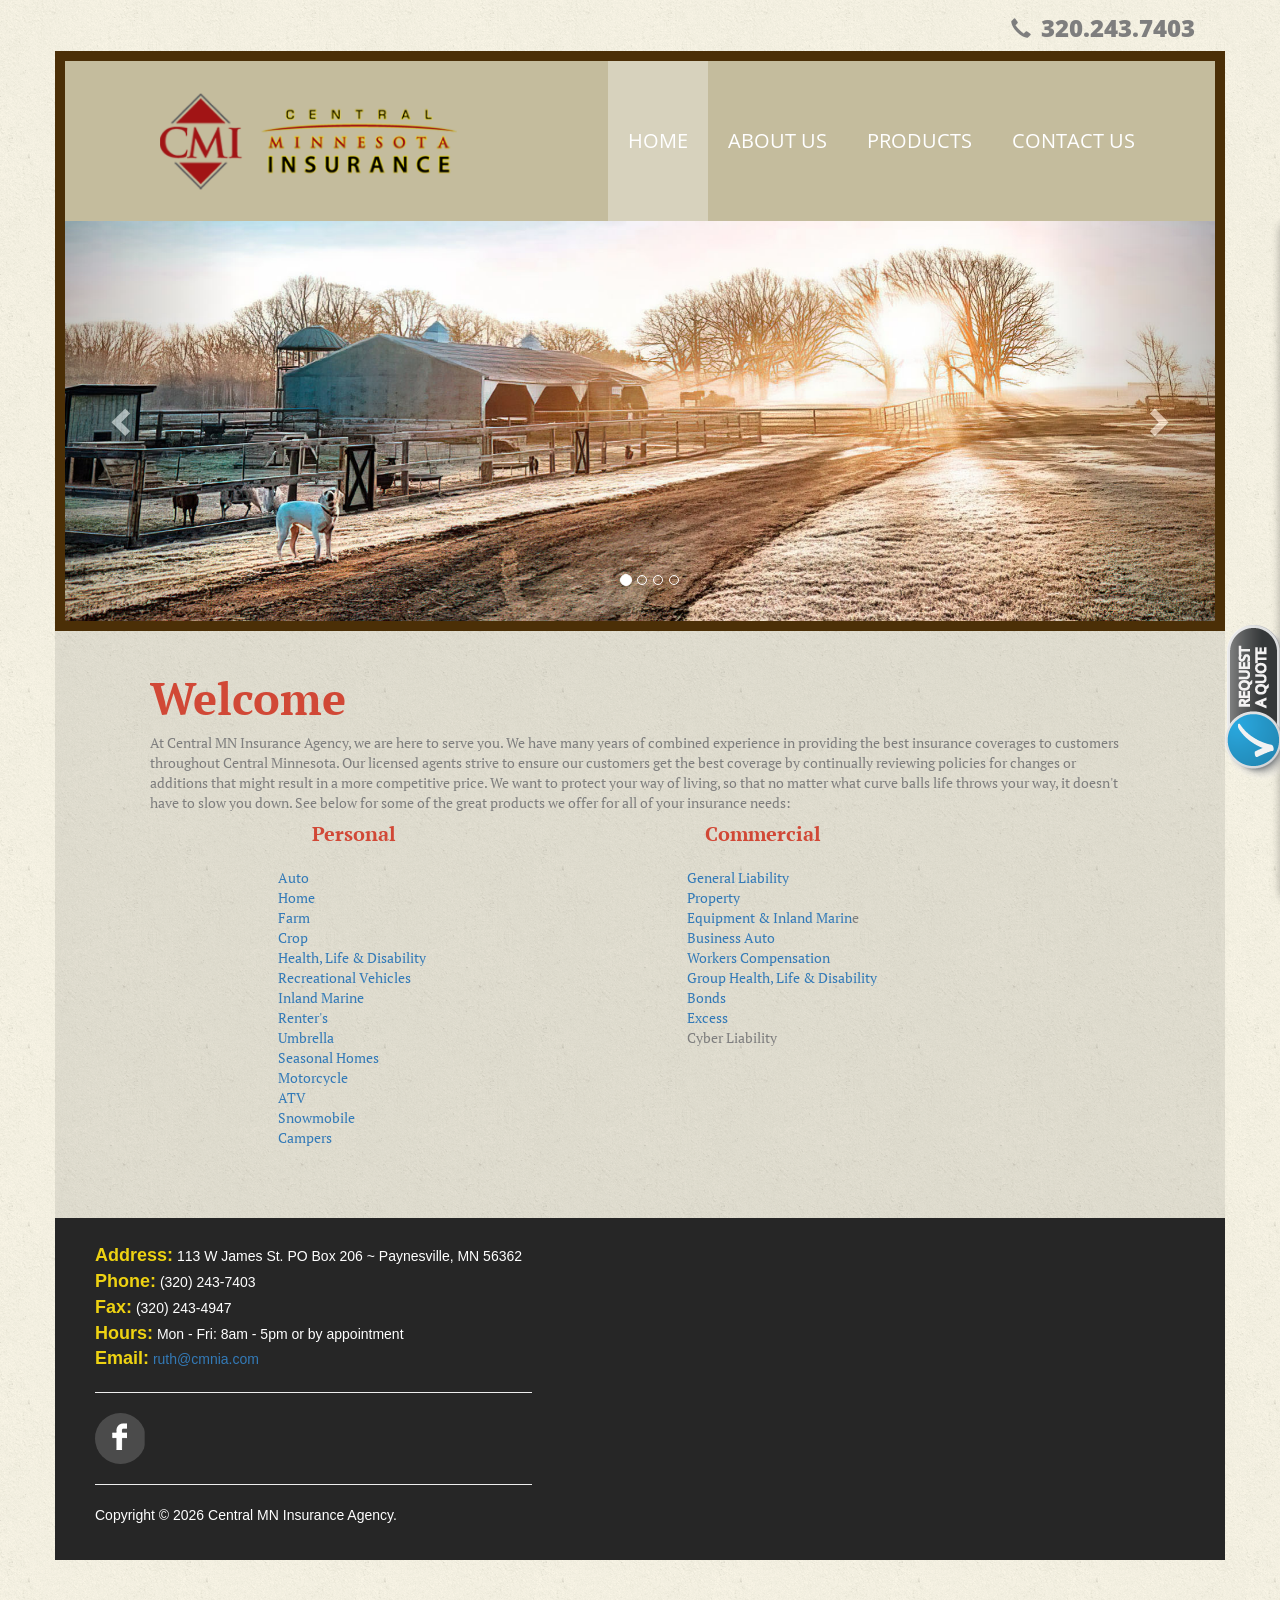
<file: public/index.html>
<!DOCTYPE html>
<html lang="en">
  <head>
      <!-- Global site tag (gtag.js) - Google Analytics -->




    <meta charset="utf-8">
    <meta http-equiv="X-UA-Compatible" content="IE=edge">
    <meta name="viewport" content="width=device-width, initial-scale=1">
    <!-- The above 3 meta tags *must* come first in the head; any other head content must come *after* these tags -->
    <title>Central Minnesota Insurance Agency | Serving Central MN for more than 20 years | Paynesville, MN</title>
    <meta name="description" content="Central Minnesota Insurance Agency strives to ensure our customers get the best coverage by continually reviewing policies for changes or additions that might result in a more competitive price.">
	<meta name="keywords" content="Central MN Insurance Agency, Paynesville Insurance Agency, MN Auto Insurance, MN Home Insurance, Farm Crop Insurance, Health Insurance, MN Life insurance, recreational vehicle insurance, MN personal insurance, MN Commercial insurance, worker’s compensation insurance, group health insurance, property insurance, ">

    <!-- Bootstrap -->
    <link href="css/bootstrap.css" rel="stylesheet">

    <!-- HTML5 shim and Respond.js for IE8 support of HTML5 elements and media queries -->
    <!-- WARNING: Respond.js doesn't work if you view the page via file:// -->
    <!--[if lt IE 9]>
      
      
    <![endif]-->
        <!--Email JS -->
	
<!--End of Email JS -->



 <link href="sliding-contact-form/style.css" rel="stylesheet">
<link href="css/migration.css" rel="stylesheet">
<link rel="canonical" href="https://cmnia.com/">
<meta property="og:title" content="Central Minnesota Insurance Agency | Serving Central MN for more than 20 years | Paynesville, MN">
<meta property="og:description" content="Central Minnesota Insurance Agency strives to ensure our customers get the best coverage by continually reviewing policies for changes or additions that might result in a more competitive price.">
<meta property="og:type" content="website">
<meta property="og:url" content="https://cmnia.com/">
<meta property="og:image" content="https://cmnia.com/img/hero001.jpg">
<meta name="twitter:card" content="summary_large_image">
</head>
  <body>

 	<div class="container contact-section">
    	<div class="col-md-9"></div>
        <div class="col-lg-12 col-md-12 col-sm-12 col-xs-12 contact" style="text-align:right;">
        	<span class="glyphicon glyphicon-earphone phone" aria-hidden="true"></span><span class="phone-no">320.243.7403</span>
        </div>
    </div>

    <div class="container maintop">
    	<div class="col-lg-5 col-md-5 col-sm-12 col-xs-12 clearfix logo">
        	<a class="navbar-brand" href="index.html"><img src="img/cmi-central-minnesota-insurance.png" class="img-responsive" alt="CMI Logo"/></a>
        <!--<div class="col-lg-12 col-md-12 col-sm-12 hidden-sm col-xs-12 hidden-xs contact2">
            <span class="glyphicon glyphicon-earphone phone" aria-hidden="true"></span><span class="phone-no">320.243.7403</span>
        </div>-->
        <!--End contact2-->
        </div><!--End logo-->

        <div class="col-md-7">
        	<nav class="navbar navbar-default">
          <div class="container-fluid">
            <!-- Brand and toggle get grouped for better mobile display -->
            <div class="navbar-header">
              <button type="button" class="navbar-toggle collapsed" data-toggle="collapse" data-target="#bs-example-navbar-collapse-1" aria-expanded="false"><div style="float:left; width:100%;"><span style="text-align:center;">MENU</span></div>
                <span class="sr-only">Toggle navigation</span>
                <span class="icon-bar"></span>
                <span class="icon-bar"></span>
                <span class="icon-bar"></span>
              </button>

            </div>

            <!-- Collect the nav links, forms, and other content for toggling -->
            <div class="collapse navbar-collapse" id="bs-example-navbar-collapse-1">
              <ul class="nav navbar-nav">
                <li class="active"><a href="index.html">Home <span class="sr-only"></span></a></li>
                <li><a href="about_us.html">About Us</a></li>
                <li><a href="services.html">Products</a></li>
                <li><a href="contact_us.html">Contact Us</a></li>
              </ul>

            </div><!-- /.navbar-collapse -->
          </div><!-- /.container-fluid -->
		</nav>
        </div>

    </div>

    <div class="container hero nogap">
    	<div class="row">
                   <!--Carousel-->
                    <div class="container" style="margin:0; padding:0;">
                    <div id="carousel-example-generic" class="carousel slide" data-ride="carousel">
                  <!-- Indicators -->
                  <ol class="carousel-indicators">
                    <li data-target="#carousel-example-generic" data-slide-to="0" class="active"></li>
                    <li data-target="#carousel-example-generic" data-slide-to="1"></li>
                    <li data-target="#carousel-example-generic" data-slide-to="2"></li>
                    <li data-target="#carousel-example-generic" data-slide-to="3"></li>
                  </ol>

                  <!-- Wrapper for slides -->
                  <div class="carousel-inner">
                    <div class="item active">
                      <img src="img/hero001.jpg" width="1150" height="630" alt="Farm Scene"/>
                    </div>
                    <div class="item">
                      <img src="img/hero002.jpg" alt="kid riding a horse"/>
                    </div>
                    <div class="item">
                      <img src="img/hero003.jpg" alt="tractor in the field"/>
                    </div>
                    <div class="item">
                      <img src="img/hero004.jpg" alt="kid standing by hay bales"/>
                    </div>
                  </div>

                  <!-- Controls -->
                  <a class="left carousel-control" href="#carousel-example-generic" role="button" data-slide="prev" aria-label="Previous photo">
                    <span class="glyphicon glyphicon-chevron-left"></span>
                  </a>
                  <a class="right carousel-control" href="#carousel-example-generic" role="button" data-slide="next" aria-label="Next photo">
                    <span class="glyphicon glyphicon-chevron-right"></span>
                  </a>
                </div>
                <!-- Carousel -->
            </div>
        </div>
    </div>

     <div class="container content-main">
    	<div class="row">
       	  <div  class="col-lg-12 col-md-12 col-sm-12 col-xs-12">
                <h1>Welcome</h1>
                <p>At Central MN Insurance Agency, we are here to serve you. We have many years of combined experience in providing the best insurance coverages to customers throughout Central Minnesota. Our licensed agents strive to ensure our customers get the best coverage by continually reviewing policies for changes or additions that might result in a more competitive price. We want to protect your way of living, so that no matter what curve balls life throws your way, it doesn't have to slow you down. See below for some of the great products we offer for all of your insurance needs:</p>
                <div align="center" class="col-lg-5 col-md-5 col-sm-12 col-xs-12">
                <h2><strong>Personal</strong></h2>
                <br>
                <p style="text-align:left; margin-left:30%;"><a href="services.html#Auto">Auto</a><br>
				  <a href="services.html#Home">Home</a><br>
				  <a href="services.html#Farm">Farm</a><br>
				  <a href="services.html#Crop">Crop</a><br>
				  <a href="services.html#Health">Health, Life &amp; Disability</a><br>
				  <a href="services.html">Recreational Vehicles</a><br>
				  <a href="services.html">Inland Marine</a><br>
				  <a href="services.html">Renter's</a><br>
				  <a href="services.html">Umbrella</a><br>
				  <a href="services.html">Seasonal Homes</a><br>
				  <a href="services.html">Motorcycle</a><br>
				  <a href="services.html">ATV</a><br>
				  <a href="services.html">Snowmobile</a><br>
				  <a href="services.html">Campers</a></p>
</div>
                <div align="center" class="col-lg-5 col-md-5 col-sm-12 col-xs-12">
                <h2><strong>Commercial</strong></h2>
                <br>
				<p style="text-align:left; margin-left:30%;"><a href="services.html#Commercial">General Liability</a><br>
				  <a href="services.html">Property</a><br>
				  <a href="services.html">Equipment &amp; Inland Marin</a>e<br>
				  <a href="services.html">Business Auto</a><br>
				  <a href="services.html">Workers Compensation</a><br>
				  <a href="services.html">Group Health, Life &amp; Disability</a><br>
				  <a href="services.html">Bonds</a><br>
				  <a href="services.html">Excess</a><br>
          Cyber Liability</p>
                </div>
          </div>
          </div>
          </div>

    <div class="container content-bottom">
    	<div class="row">
	    	<div class="col-lg-5 col-md-5 col-sm-12 col-xs-12 contact-info">
            	<strong>Address:</strong> 113 W James St. PO Box 206 ~ Paynesville, MN 56362<br/>
                <strong>Phone:</strong> (320) 243-7403<br/>
                <strong>Fax:</strong> (320) 243-4947<br/>
            	<strong>Hours:</strong> Mon - Fri: 8am - 5pm or by appointment<br/>
            	<strong>Email:</strong> <a href="mailto:ruth@cmnia.com">ruth@cmnia.com</a>
              <hr>
                	<div id="social-icon-wrapper" class="clearfix">
                      <a href="https://www.facebook.com/pages/Central-Minnesota-Insurance-Agency/568023489895138?fref=ts" target="_blank" class="social-icon" id="facebook" aria-label="CMNIA on Facebook"></a>
          </div>
                <hr class="clearfix">
                <p>Copyright &copy; <span data-year>2026</span> Central MN Insurance Agency.</p>
             </div>
             <div class="col-lg-7 col-md-7 col-sm-12 col-xs-12" style="text-align:center;">
            	<iframe title="Central Minnesota Insurance Agency location" loading="lazy" src="https://www.google.com/maps/embed?pb=!1m18!1m12!1m3!1d2802.3646269084447!2d-94.713887!3d45.381814999999996!2m3!1f0!2f0!3f0!3m2!1i1024!2i768!4f13.1!3m3!1m2!1s0x52b50e7abd5ea13d%3A0x24d700210127c91!2sCentral+Minnesota+Insurance+Agency+LLC!5e0!3m2!1sen!2sus!4v1441391101459" width="96%" height="280" frameborder="0" style="border:0" allowfullscreen></iframe>
             </div>
        </div>
    </div>

    <!-- jQuery (necessary for Bootstrap's JavaScript plugins) -->
    
    <!-- Include all compiled plugins (below), or include individual files as needed -->
    
    





  <div class="wrap-embed-contact-form">
	<form class="embed-contact-form" name="quote" method="POST" action="/thank-you.html" data-netlify="true" data-contact-form netlify-honeypot="website">
<input type="hidden" name="form-name" value="quote">
<input type="hidden" name="subject" value="CMNIA website — Quote request">
<p hidden><label>Leave this empty: <input name="website" tabindex="-1" autocomplete="off"></label></p>
		<div class="form-heading">Request a Quote</div>
		<div class="form-sub-heading">Please, fill in the form to get your quote!</div>
		<hr>
		<div class="form-message hide" role="status" aria-live="polite">
			Your message has been sent successfully!
		</div>
		<div class="form-content" id="quote-fields">
			<div class="group">
				<label class="empty" aria-hidden="true"></label>
				<div><input id="quote-name" name="name" aria-label="Your name" required maxlength="120" autocomplete="name" placeholder="Your Name" class="form-control"></div>
			</div>
			<div class="group">
				<label class="empty" aria-hidden="true"></label>
				<div><input type="tel" name="phone" aria-label="Your phone number" required maxlength="40" autocomplete="tel" placeholder="Your Phone Number" class="form-control"></div>
			</div>
            <div class="group">
				<label class="empty" aria-hidden="true"></label>
				<div><input type="email" name="email" aria-label="Your email" maxlength="254" autocomplete="email" placeholder="Your Email" class="form-control"></div>
			</div>
            <div class="group">
				<label for="quote-agent">Our Agents</label>
				<div>
					<select id="quote-agent" name="agent" class="form-control">
                        <option value="No Preference">No Preference</option>
                        <option value="Ruth Rothstein">Ruth Rothstein</option>
                        <option value="Brittany Frank">Brittany Frank</option>
                        <option value="Maggi Haines">Maggi Haines</option>
                        <option value="Missy Stanley">Missy Stanley</option>
                        <option value="Ashley Mareck">Ashley Mareck</option>
                        <option value="Virginia Miller">Virginia Miller</option>
                        <option value="Jenn Ellering">Jenn Ellering</option>
					</select>
				</div>
			</div>
			<div class="group">
				<label for="quote-insurance">Insurance type</label>
				<div>
					<select id="quote-insurance" name="insurance-type" class="form-control">
						<option value="Auto Insurance">Auto Insurance</option>
						<option value="Home Insurance">Home Insurance</option>
						<option value="Farm / Crop Insurance">Farm / Crop Insurance</option>
                        <option value="Health, Life or Disability Insurance">Health, Life or Disability Insurance</option>
						<option value="Recreational Vehicle Insurance">Recreational Vehicle Insurance</option>
						<option value="Equipment &amp; Inland Marine Insurance">Equipment &amp; Inland Marine Insurance</option>
						<option value="Renter's Insurance">Renter's Insurance</option>
                        <option value="Umbrella Insurance">Umbrella Insurance</option>
						<option value="Property Insurance">Property Insurance</option>
						<option value="General Liability Insurance">General Liability Insurance</option>
					  <option value="Workers Compensation">Workers Compensation</option>
						<option value="Bonds &amp; Excess">Bonds &amp; Excess</option>
					</select>
				</div>
			</div>
			<div class="group">
				<label class="empty" aria-hidden="true"></label>
				<div><textarea id="quote-message" name="message" aria-label="Your message" maxlength="5000" placeholder="Your Message" class="form-control" rows="5"></textarea></div>
			</div>
			<div class="group">
				<label class="empty"></label>
				<div><button class="btn-submit" type="submit">Send Message</button></div>
			</div>
		</div>
		<a class="btn-show-contact" href="#quote-fields" role="button" aria-label="Request a quote" aria-expanded="false" aria-controls="quote-fields"><img src="sliding-contact-form/img/btn_contact.png" alt="Request a quote"></a>
	</form>
</div>
<script src="js/jquery.min.js"></script>
<script src="js/bootstrap.js"></script>
<script src="js/site.js"></script>
</body>
</html>
</file>
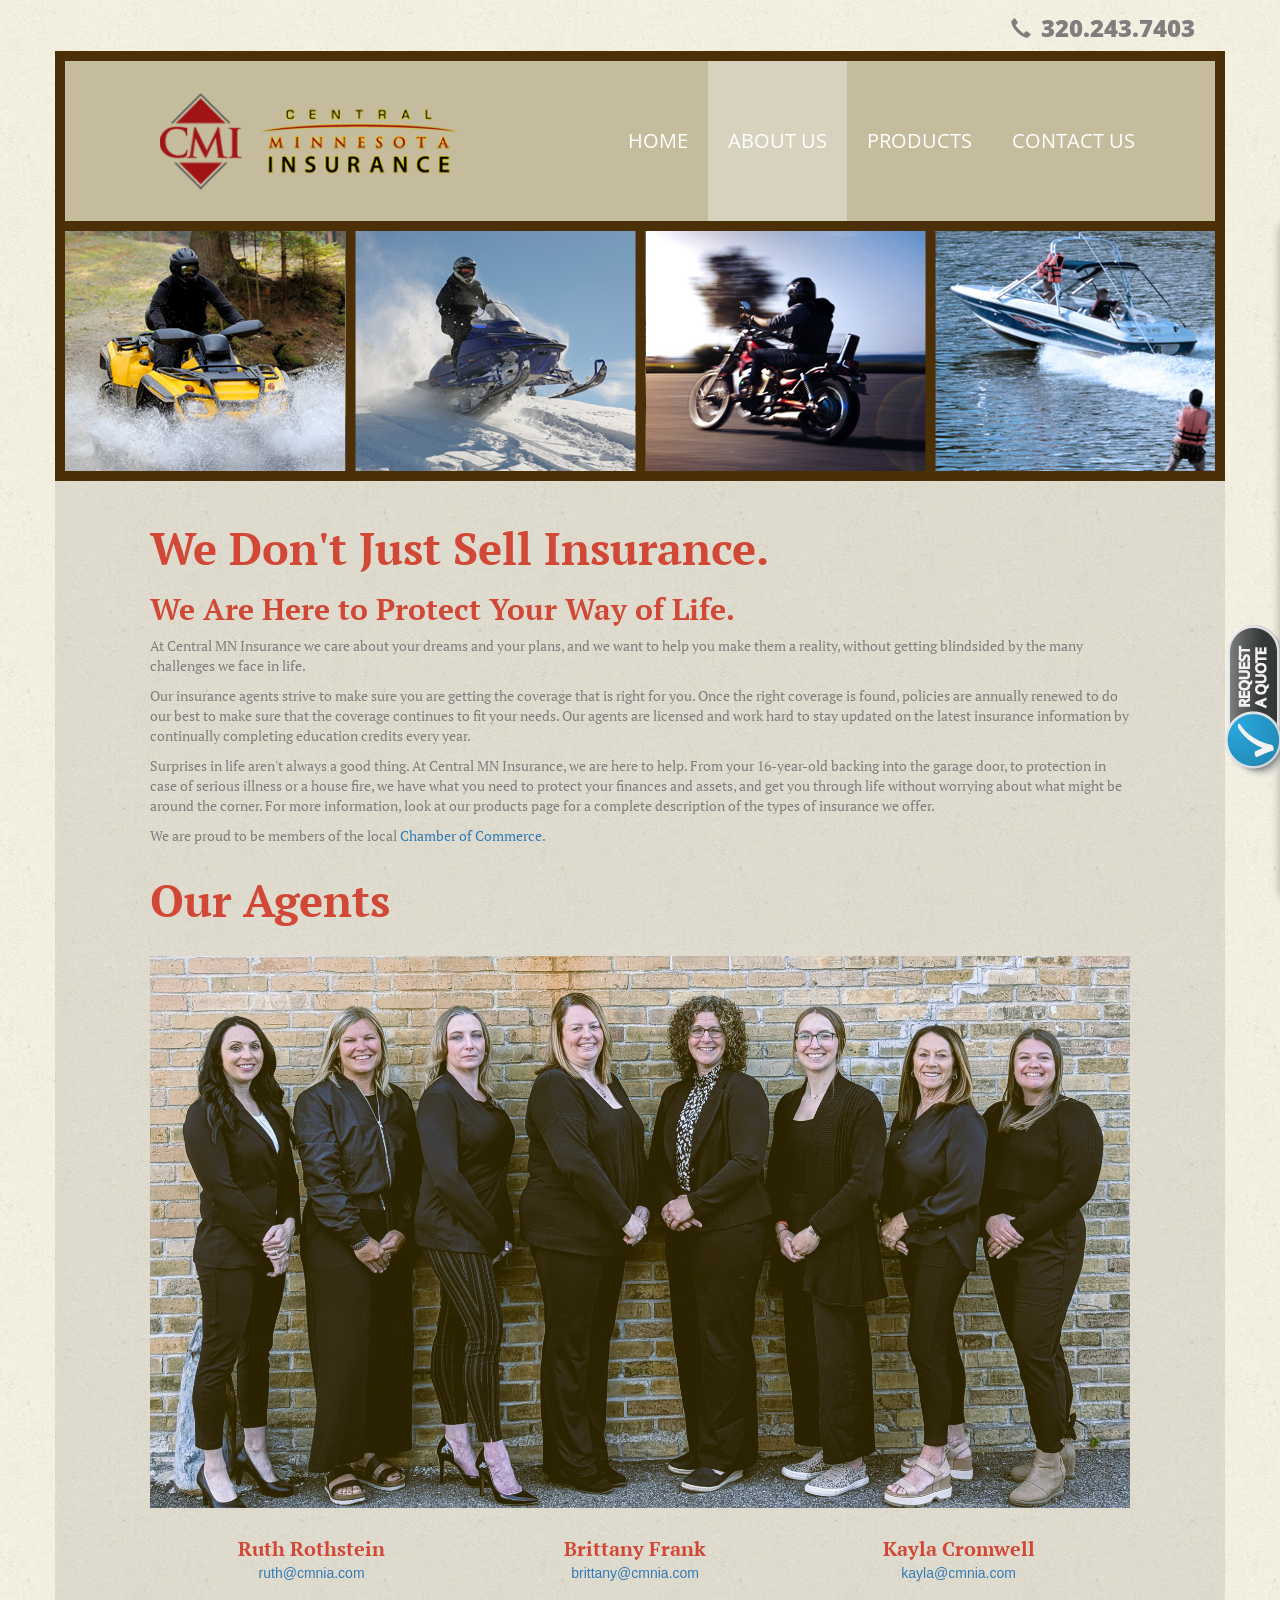
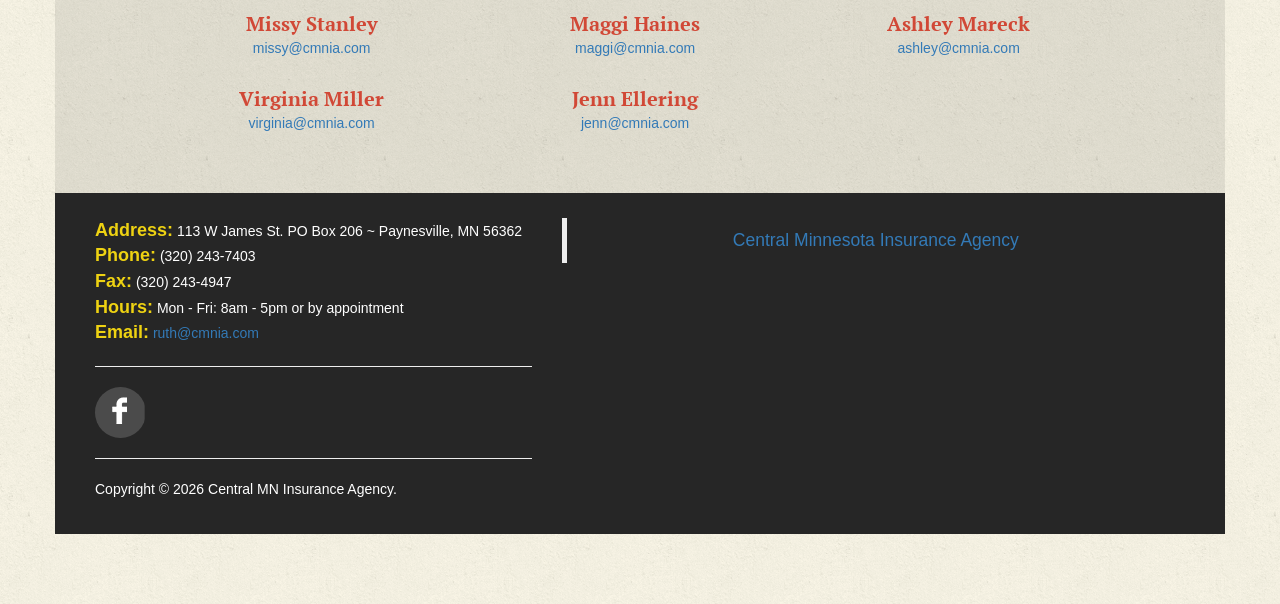
<file: public/about_us.html>
<!DOCTYPE html>
<html lang="en">
  <head>
      <!-- Global site tag (gtag.js) - Google Analytics -->




    <meta charset="utf-8">
    <meta http-equiv="X-UA-Compatible" content="IE=edge">
    <meta name="viewport" content="width=device-width, initial-scale=1">
    <!-- The above 3 meta tags *must* come first in the head; any other head content must come *after* these tags -->
    <title>About Central MN Insurance | Meet Our Agents | 320-243-7403 | Paynesville, MN</title>
    <meta name="description" content="Central Minnesota Insurance Agency strives to ensure our customers get the best coverage by continually reviewing policies for changes or additions that might result in a more competitive price.">
	<meta name="keywords" content="Central MN Insurance Agency, Paynesville Insurance Agency, MN Auto Insurance, MN Home Insurance, Farm Crop Insurance, Health Insurance, MN Life insurance, recreational vehicle insurance, MN personal insurance, MN Commercial insurance, worker’s compensation insurance, group health insurance, property insurance, ">

    <!-- Bootstrap -->
    <link href="css/bootstrap.css" rel="stylesheet">

    <!-- HTML5 shim and Respond.js for IE8 support of HTML5 elements and media queries -->
    <!-- WARNING: Respond.js doesn't work if you view the page via file:// -->
    <!--[if lt IE 9]>
      
      
    <![endif]-->
        <!--Email JS -->
	
<!--End of Email JS -->


  <link href="sliding-contact-form/style.css" rel="stylesheet">
<link href="css/migration.css" rel="stylesheet">
<link rel="canonical" href="https://cmnia.com/about_us.html">
<meta property="og:title" content="About Central MN Insurance | Meet Our Agents | 320-243-7403 | Paynesville, MN">
<meta property="og:description" content="Central Minnesota Insurance Agency strives to ensure our customers get the best coverage by continually reviewing policies for changes or additions that might result in a more competitive price.">
<meta property="og:type" content="website">
<meta property="og:url" content="https://cmnia.com/about_us.html">
<meta property="og:image" content="https://cmnia.com/img/hero001.jpg">
<meta name="twitter:card" content="summary_large_image">
</head>
  <body>
  <!--Facebook Feed Script-->
  <div id="fb-root"></div>
  <script async defer id="facebook-jssdk" src="https://connect.facebook.net/en_US/sdk.js#xfbml=1&amp;version=v2.4"></script>
		
<!--End Facebook Feed Script-->

 	<div class="container contact-section">
    	<div class="col-md-9"></div>
        <div class="col-lg-12 col-md-12 col-sm-12 col-xs-12 contact" style="text-align:right;">
        	<span class="glyphicon glyphicon-earphone phone" aria-hidden="true"></span><span class="phone-no">320.243.7403</span>
        </div>
    </div>

    <div class="container maintop">
    	<div class="col-lg-5 col-md-5 col-sm-12 col-xs-12 clearfix logo">
        	<a class="navbar-brand" href="index.html"><img src="img/cmi-central-minnesota-insurance.png" width="439" height="141" class="img-responsive" alt="CMI Logo"/></a>
      </div><!--End logo-->
        <div class="col-md-7">
        	<nav class="navbar navbar-default">
          <div class="container-fluid">
            <!-- Brand and toggle get grouped for better mobile display -->
            <div class="navbar-header">
              <button type="button" class="navbar-toggle collapsed" data-toggle="collapse" data-target="#bs-example-navbar-collapse-1" aria-expanded="false"><div style="float:left; width:100%;"><span style="text-align:center;">MENU</span></div>
                <span class="sr-only">Toggle navigation</span>
                <span class="icon-bar"></span>
                <span class="icon-bar"></span>
                <span class="icon-bar"></span>
              </button>

            </div>

            <!-- Collect the nav links, forms, and other content for toggling -->
            <div class="collapse navbar-collapse" id="bs-example-navbar-collapse-1">
              <ul class="nav navbar-nav">
                <li><a href="index.html">Home <span class="sr-only"></span></a></li>
                <li class="active"><a href="about_us.html">About Us</a></li>
                <li><a href="services.html">Products</a></li>
                <li><a href="contact_us.html">Contact Us</a></li>
              </ul>

            </div><!-- /.navbar-collapse -->
          </div><!-- /.container-fluid -->
		</nav>
        </div>

    </div>

    <div class="container hero nogap">
    	<div class="row">
	    	<img src="img/hero-image-002n.jpg" class="img-responsive" alt="Recreation vehicles"/>
        </div>
    </div>

    <div class="container content-main">
    	<div class="row">
       	  <div class="col-lg-12 col-md-12 col-sm-12 col-xs-12">
                <h1>We Don't Just Sell Insurance. </h1>
                <h3>We Are Here to Protect Your Way of Life.</h3>
               	<p>At Central MN Insurance we care about your dreams and your plans, and we want to help you make them a reality, without getting blindsided by the many challenges we face in life.</p>
				<p>Our insurance agents strive to make sure you are getting the coverage that is right for you.  Once the right coverage is found, policies are annually renewed to do our best to make sure that the coverage continues to fit your needs. Our agents are licensed and work hard to stay updated on the latest insurance information by continually completing education credits every year. </p>
				<p>Surprises in life aren't always a good thing. At Central MN Insurance, we are here to help. From your 16-year-old backing into the garage door, to protection in case of serious illness or a house fire, we have what you need to protect your finances and assets, and get you through life without worrying about what might be around the corner. For more information, look at our products page for a complete description of the types of insurance we offer.</p>
				<p>We are proud to be members of the local <a href="http://paynesvillechamber.org/" target="_blank">Chamber of Commerce</a>.</p>
                </div>

                <div  class="col-lg-12 col-md-12 col-sm-12 col-xs-12" style="text-align:center;">
                <h1 style="text-align:left;">Our Agents</h1>
                <br clear="all">
                <img src="img/office-2025.jpg" class="img-responsive" alt="Central Minnesota Insurance Agency team, 2025" />
                <p>&nbsp;</p>

                <div style="width:33%; float:left;">
                    <h2>Ruth Rothstein</h2>
                    <span class="emailsmall"><a href="mailto:ruth@cmnia.com">ruth@cmnia.com</a></span>
                </div><!--End Ruth-->

                <div style="width:33%; float:left;">
                    <h2>Brittany Frank</h2>
                    <span class="emailsmall"><a href="mailto:brittany@cmnia.com">brittany@cmnia.com</a></span>
                </div><!--End Brittany-->

                <div style="width:33%; float:left;">
                    <h2>Kayla Cromwell</h2>
                    <span class="emailsmall"><a href="mailto:kayla@cmnia.com">kayla@cmnia.com</a></span>
                </div><!--End Kayla-->

                <br clear="all">
                <p>&nbsp;</p>

                <div style="width:33%; float:left;">
                    <h2>Missy Stanley</h2>
                    <span class="emailsmall"><a href="mailto:missy@cmnia.com">missy@cmnia.com</a></span>
                </div><!--End Missy-->

                <div style="width:33%; float:left;">
                    <h2>Maggi Haines</h2>
                    <span class="emailsmall"><a href="mailto:maggi@cmnia.com">maggi@cmnia.com</a></span>
                </div><!--End Maggi-->

                <div style="width:33%; float:left;">
                    <h2>Ashley Mareck</h2>
                    <span class="emailsmall"><a href="mailto:ashley@cmnia.com">ashley@cmnia.com</a></span>
                </div><!--End Ashley-->

                <br clear="all">
                <p>&nbsp;</p>

                <div style="width:33%; float:left;">
                    <h2>Virginia Miller</h2>
                    <span class="emailsmall"><a href="mailto:virginia@cmnia.com">virginia@cmnia.com</a></span>
                </div><!--End Virginia-->

                <div style="width:33%; float:left;">
                    <h2>Jenn Ellering</h2>
                    <span class="emailsmall"><a href="mailto:jenn@cmnia.com">jenn@cmnia.com</a></span>
                </div><!--End Jenn-->


                <p>&nbsp;</p>
            </div>
        </div>
    </div>

    <div class="container content-bottom">
    	<div class="row">
	    	<div class="col-lg-5 col-md-5 col-sm-12 col-xs-12 contact-info">
            	<strong>Address:</strong> 113 W James St. PO Box 206 ~ Paynesville, MN 56362<br/>
                <strong>Phone:</strong> (320) 243-7403<br/>
                <strong>Fax:</strong> (320) 243-4947<br/>
            	<strong>Hours:</strong> Mon - Fri: 8am - 5pm or by appointment<br/>
            	<strong>Email:</strong> <a href="mailto:ruth@cmnia.com">ruth@cmnia.com</a>
                <hr>
                	<div id="social-icon-wrapper" class="clearfix">
                      <a href="https://www.facebook.com/pages/Central-Minnesota-Insurance-Agency/568023489895138?fref=ts" target="_blank" class="social-icon" id="facebook" aria-label="CMNIA on Facebook"></a>
                	</div>
             <hr class="clearfix">
                <p>Copyright &copy; <span data-year>2026</span> Central MN Insurance Agency.</p>
            </div>
             <div class="col-lg-7 col-md-7 col-sm-12 col-xs-12" style="text-align:center;">
            	<div class="fb-page" data-href="https://www.facebook.com/pages/Central-Minnesota-Insurance-Agency/568023489895138?fref=ts" data-width="700" data-height="350" data-small-header="true" data-adapt-container-width="true" data-hide-cover="false" data-show-facepile="false" data-show-posts="true"><div class="fb-xfbml-parse-ignore"><blockquote cite="https://www.facebook.com/pages/Central-Minnesota-Insurance-Agency/568023489895138?fref=ts"><a href="https://www.facebook.com/pages/Central-Minnesota-Insurance-Agency/568023489895138?fref=ts">Central Minnesota Insurance Agency</a></blockquote></div></div><!--End Facebook Feed-->
             </div>
        </div>
    </div>

    <!-- jQuery (necessary for Bootstrap's JavaScript plugins) -->
    
    <!-- Include all compiled plugins (below), or include individual files as needed -->
    

    





  <div class="wrap-embed-contact-form">
	<form class="embed-contact-form" name="quote" method="POST" action="/thank-you.html" data-netlify="true" data-contact-form netlify-honeypot="website">
<input type="hidden" name="form-name" value="quote">
<input type="hidden" name="subject" value="CMNIA website — Quote request">
<p hidden><label>Leave this empty: <input name="website" tabindex="-1" autocomplete="off"></label></p>
		<div class="form-heading">Request a Quote</div>
		<div class="form-sub-heading">Please, fill in the form to get your quote!</div>
		<hr>
		<div class="form-message hide" role="status" aria-live="polite">
			Your message has been sent successfully!
		</div>
		<div class="form-content" id="quote-fields">
			<div class="group">
				<label class="empty" aria-hidden="true"></label>
				<div><input id="quote-name" name="name" aria-label="Your name" required maxlength="120" autocomplete="name" placeholder="Your Name" class="form-control"></div>
			</div>
			<div class="group">
				<label class="empty" aria-hidden="true"></label>
				<div><input type="tel" name="phone" aria-label="Your phone number" required maxlength="40" autocomplete="tel" placeholder="Your Phone Number" class="form-control"></div>
			</div>
            <div class="group">
				<label class="empty" aria-hidden="true"></label>
				<div><input type="email" name="email" aria-label="Your email" maxlength="254" autocomplete="email" placeholder="Your Email" class="form-control"></div>
			</div>
            <div class="group">
				<label for="quote-agent">Our Agents</label>
				<div>
					<select id="quote-agent" name="agent" class="form-control">
                        <option value="No Preference">No Preference</option>
                        <option value="Ruth Rothstein">Ruth Rothstein</option>
                        <option value="Brittany Frank">Brittany Frank</option>
                        <option value="Maggi Haines">Maggi Haines</option>
                        <option value="Missy Stanley">Missy Stanley</option>
                        <option value="Ashley Mareck">Ashley Mareck</option>
                        <option value="Virginia Miller">Virginia Miller</option>
                        <option value="Jenn Ellering">Jenn Ellering</option>
					</select>
				</div>
			</div>
			<div class="group">
				<label for="quote-insurance">Insurance type</label>
				<div>
					<select id="quote-insurance" name="insurance-type" class="form-control">
						<option value="Auto Insurance">Auto Insurance</option>
						<option value="Home Insurance">Home Insurance</option>
						<option value="Farm / Crop Insurance">Farm / Crop Insurance</option>
                        <option value="Health, Life or Disability Insurance">Health, Life or Disability Insurance</option>
						<option value="Recreational Vehicle Insurance">Recreational Vehicle Insurance</option>
						<option value="Equipment &amp; Inland Marine Insurance">Equipment &amp; Inland Marine Insurance</option>
						<option value="Renter's Insurance">Renter's Insurance</option>
                        <option value="Umbrella Insurance">Umbrella Insurance</option>
						<option value="Property Insurance">Property Insurance</option>
						<option value="General Liability Insurance">General Liability Insurance</option>
					  <option value="Workers Compensation">Workers Compensation</option>
						<option value="Bonds &amp; Excess">Bonds &amp; Excess</option>
					</select>
				</div>
			</div>
			<div class="group">
				<label class="empty" aria-hidden="true"></label>
				<div><textarea id="quote-message" name="message" aria-label="Your message" maxlength="5000" placeholder="Your Message" class="form-control" rows="5"></textarea></div>
			</div>
			<div class="group">
				<label class="empty"></label>
				<div><button class="btn-submit" type="submit">Send Message</button></div>
			</div>
		</div>
		<a class="btn-show-contact" href="#quote-fields" role="button" aria-label="Request a quote" aria-expanded="false" aria-controls="quote-fields"><img src="sliding-contact-form/img/btn_contact.png" alt="Request a quote"></a>
	</form>
</div>
<script src="js/jquery.min.js"></script>
<script src="js/bootstrap.js"></script>
<script src="js/site.js"></script>
</body>
</html>
</file>
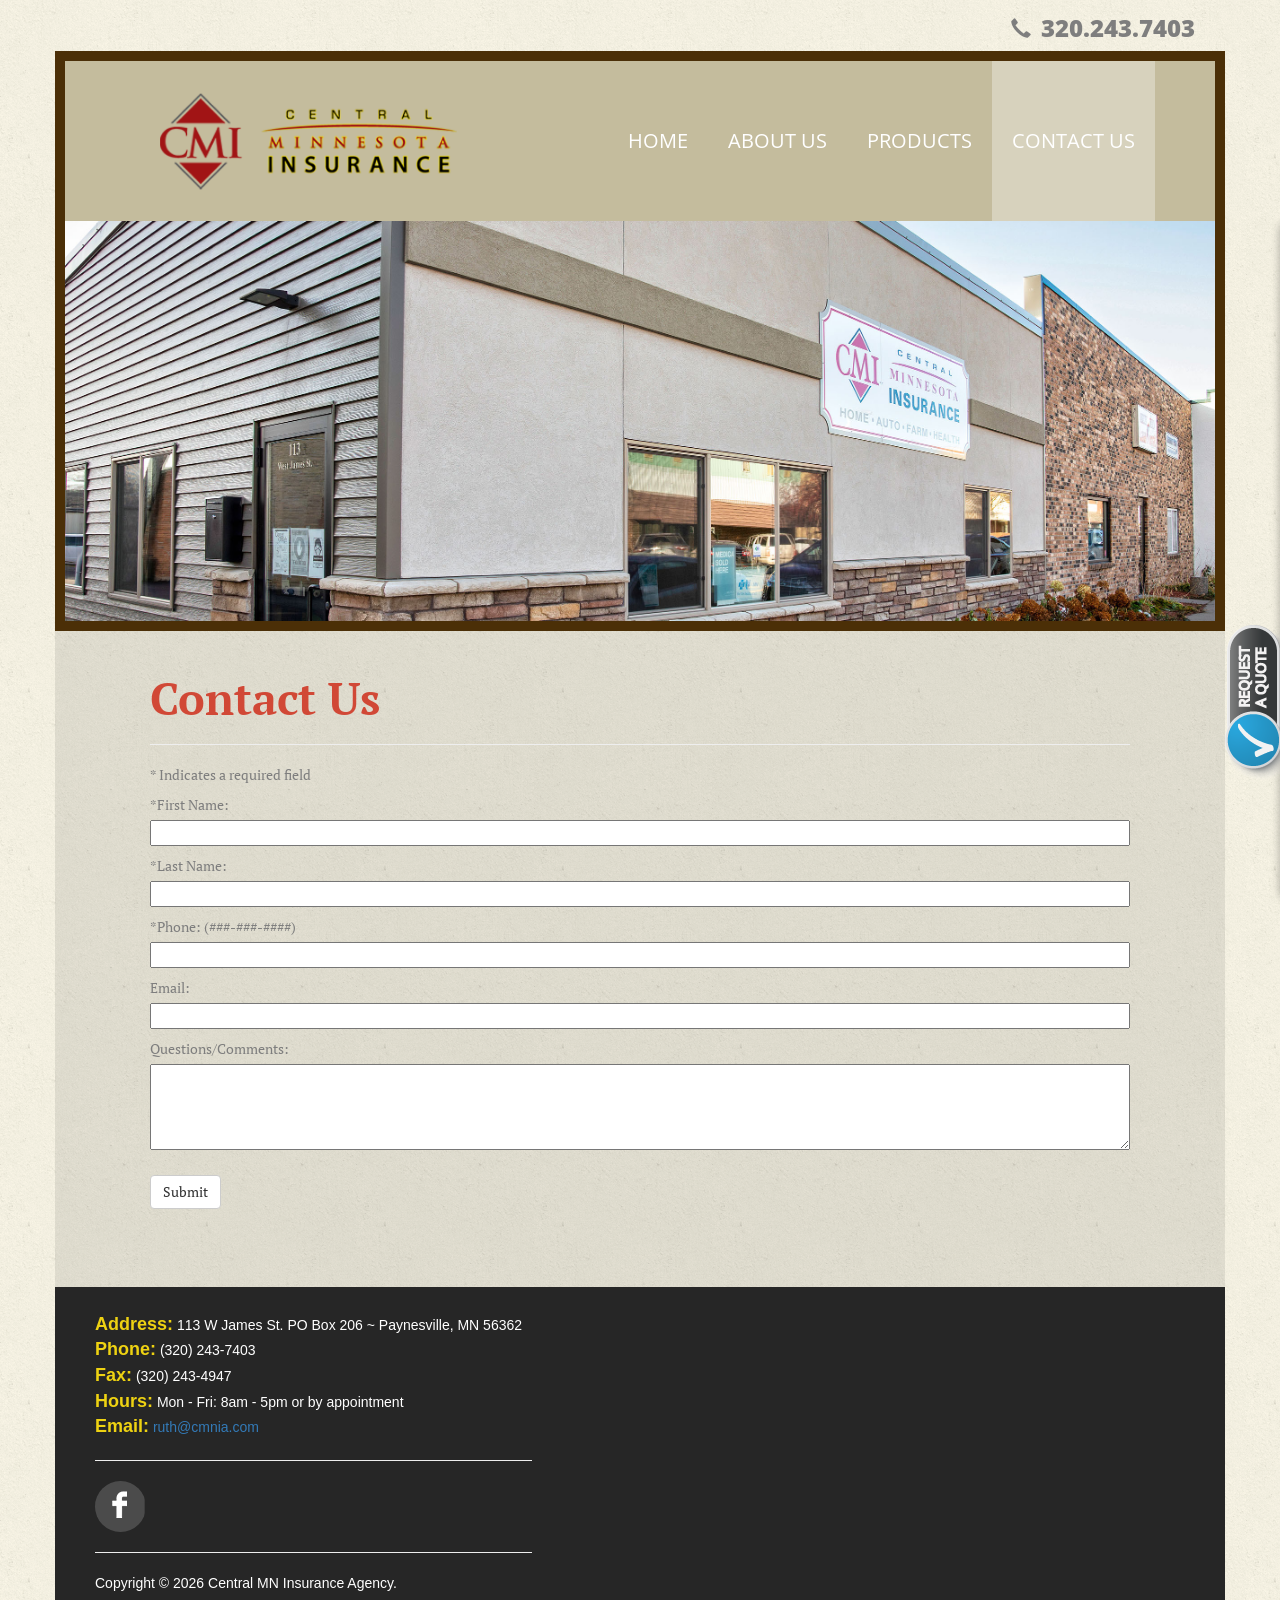
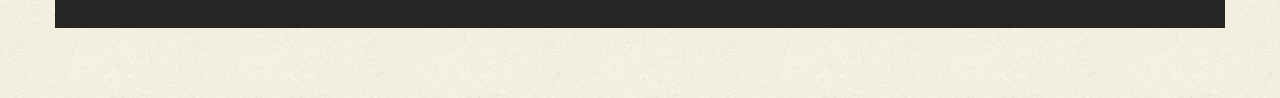
<file: public/contact_us.html>
<!DOCTYPE html>
<html lang="en">
  <head>
      <!-- Global site tag (gtag.js) - Google Analytics -->




    <meta charset="utf-8">
    <meta http-equiv="X-UA-Compatible" content="IE=edge">
    <meta name="viewport" content="width=device-width, initial-scale=1">
    <!-- The above 3 meta tags *must* come first in the head; any other head content must come *after* these tags -->
    <title>Contact Central MN Insurance Agency | 320-243-7403 | Paynesville, MN</title>
    <meta name="description" content="Central MN Insurance Agency of Paynesville, Minnesota assists individuals and businesses with locating and obtaining the appropriate insurance coverages for their needs. ">
	<meta name="keywords" content="Central MN Insurance Agency, Paynesville Insurance Agency, Minnesota insurance agency">

    <!-- Bootstrap -->
    <link href="css/bootstrap.css" rel="stylesheet">

    <!-- HTML5 shim and Respond.js for IE8 support of HTML5 elements and media queries -->
    <!-- WARNING: Respond.js doesn't work if you view the page via file:// -->
    <!--[if lt IE 9]>
      
      
    <![endif]-->

        <!--Email JS -->
	
<!--End of Email JS -->



  <link href="sliding-contact-form/style.css" rel="stylesheet">
<link href="css/migration.css" rel="stylesheet">
<link rel="canonical" href="https://cmnia.com/contact_us.html">
<meta property="og:title" content="Contact Central MN Insurance Agency | 320-243-7403 | Paynesville, MN">
<meta property="og:description" content="Central MN Insurance Agency of Paynesville, Minnesota assists individuals and businesses with locating and obtaining the appropriate insurance coverages for their needs. ">
<meta property="og:type" content="website">
<meta property="og:url" content="https://cmnia.com/contact_us.html">
<meta property="og:image" content="https://cmnia.com/img/hero001.jpg">
<meta name="twitter:card" content="summary_large_image">
</head>
  <body>

 	<div class="container contact-section">
    	<div class="col-md-9"></div>
        <div class="col-lg-12 col-md-12 col-sm-12 col-xs-12 contact" style="text-align:right;">
        	<span class="glyphicon glyphicon-earphone phone" aria-hidden="true"></span><span class="phone-no">320.243.7403</span>
        </div>
    </div>

    <div class="container maintop">
    	<div class="col-lg-5 col-md-5 col-sm-12 col-xs-12 clearfix logo">
        	<a class="navbar-brand" href="index.html"><img src="img/cmi-central-minnesota-insurance.png" width="439" height="141" class="img-responsive" alt=""/></a>
    </div><!--End logo-->
        <div class="col-md-7">
        	<nav class="navbar navbar-default">
          <div class="container-fluid">
            <!-- Brand and toggle get grouped for better mobile display -->
            <div class="navbar-header">
              <button type="button" class="navbar-toggle collapsed" data-toggle="collapse" data-target="#bs-example-navbar-collapse-1" aria-expanded="false"><div style="float:left; width:100%;"><span style="text-align:center;">MENU</span></div>
                <span class="sr-only">Toggle navigation</span>
                <span class="icon-bar"></span>
                <span class="icon-bar"></span>
                <span class="icon-bar"></span>
              </button>

            </div>

            <!-- Collect the nav links, forms, and other content for toggling -->
            <div class="collapse navbar-collapse" id="bs-example-navbar-collapse-1">
              <ul class="nav navbar-nav">
                <li><a href="index.html">Home <span class="sr-only"></span></a></li>
                <li><a href="about_us.html">About Us</a></li>
                <li><a href="services.html">Products</a></li>
                <li class="active"><a href="contact_us.html">Contact Us</a></li>
              </ul>

            </div><!-- /.navbar-collapse -->
          </div><!-- /.container-fluid -->
		</nav>
        </div>

    </div>

    <div class="container hero nogap">
    	<div class="row">
	    	<img src="img/Office Building.jpg" class="img-responsive" alt="Exterior of Building"/>
        </div>
    </div>

    <div class="container content-main">
    	<div class="row">

            <div class="col-lg-12 col-md-12 col-sm-12 col-xs-12">
            	<h1>Contact Us<span class="label label-danger"></span></h1>
               <hr>
          <p class="bodyText">* Indicates a required field
          <span style="font-weight:bold; color:#F00;"></span>
          <span class="inp"></p>
          <form action="/thank-you.html" method="POST" name="contact" id="contact_form" data-netlify="true" data-contact-form netlify-honeypot="website">
<input type="hidden" name="form-name" value="contact">
<input type="hidden" name="subject" value="CMNIA website — Contact inquiry">
<p hidden><label>Leave this empty: <input name="website" tabindex="-1" autocomplete="off"></label></p>
<p><label for="contact-first">*First Name:</label><br><input id="contact-first" name="first-name" type="text" required maxlength="100" autocomplete="given-name" style="width:100%"></p>
<p><label for="contact-last">*Last Name:</label><br><input id="contact-last" name="last-name" type="text" required maxlength="100" autocomplete="family-name" style="width:100%"></p>
<p><label for="contact-phone">*Phone: (###-###-####)</label><br><input id="contact-phone" name="phone" type="tel" required maxlength="40" autocomplete="tel" style="width:100%"></p>
<p><label for="contact-email">Email:</label><br><input id="contact-email" name="email" type="email" maxlength="254" autocomplete="email" style="width:100%"></p>
<p><label for="contact-message">Questions/Comments:</label><br><textarea id="contact-message" name="message" rows="4" maxlength="5000" style="width:100%"></textarea></p>
<p class="form-status" role="status" aria-live="polite"></p>
<p><button class="btn btn-default navbar-btn" type="submit">Submit</button></p>
</form>
            </div>
        </div>
    </div>

    <div class="container content-bottom">
    	<div class="row">
	    	<div class="col-lg-5 col-md-5 col-sm-12 col-xs-12 contact-info">
            	<strong>Address:</strong> 113 W James St. PO Box 206 ~ Paynesville, MN 56362<br/>
                <strong>Phone:</strong> (320) 243-7403<br/>
                <strong>Fax:</strong> (320) 243-4947<br/>
            	<strong>Hours:</strong> Mon - Fri: 8am - 5pm or by appointment<br/>
            	<strong>Email:</strong> <a href="mailto:ruth@cmnia.com">ruth@cmnia.com</a>
                <hr>
                	<div id="social-icon-wrapper" class="clearfix">
                      <a href="https://www.facebook.com/pages/Central-Minnesota-Insurance-Agency/568023489895138?fref=ts" target="_blank" class="social-icon" id="facebook" aria-label="CMNIA on Facebook"></a>
                	</div>
                <hr class="clearfix">
                <p>Copyright &copy; <span data-year>2026</span> Central MN Insurance Agency.</p>
             </div>
             <div class="col-lg-7 col-md-7 col-sm-12 col-xs-12" style="text-align:center;">
            	<iframe title="Central Minnesota Insurance Agency location" loading="lazy" src="https://www.google.com/maps/embed?pb=!1m18!1m12!1m3!1d2802.3646269084447!2d-94.713887!3d45.381814999999996!2m3!1f0!2f0!3f0!3m2!1i1024!2i768!4f13.1!3m3!1m2!1s0x52b50e7abd5ea13d%3A0x24d700210127c91!2sCentral+Minnesota+Insurance+Agency+LLC!5e0!3m2!1sen!2sus!4v1441391101459" width="98%" height="280" frameborder="0" style="border:0" allowfullscreen></iframe>
             </div>
        </div>
    </div>

    <!-- jQuery (necessary for Bootstrap's JavaScript plugins) -->
    
    <!-- Include all compiled plugins (below), or include individual files as needed -->
    

    





  <div class="wrap-embed-contact-form">
	<form class="embed-contact-form" name="quote" method="POST" action="/thank-you.html" data-netlify="true" data-contact-form netlify-honeypot="website">
<input type="hidden" name="form-name" value="quote">
<input type="hidden" name="subject" value="CMNIA website — Quote request">
<p hidden><label>Leave this empty: <input name="website" tabindex="-1" autocomplete="off"></label></p>
		<div class="form-heading">Request a Quote</div>
		<div class="form-sub-heading">Please, fill in the form to get your quote!</div>
		<hr>
		<div class="form-message hide" role="status" aria-live="polite">
			Your message has been sent successfully!
		</div>
		<div class="form-content" id="quote-fields">
			<div class="group">
				<label class="empty" aria-hidden="true"></label>
				<div><input id="quote-name" name="name" aria-label="Your name" required maxlength="120" autocomplete="name" placeholder="Your Name" class="form-control"></div>
			</div>
			<div class="group">
				<label class="empty" aria-hidden="true"></label>
				<div><input type="tel" name="phone" aria-label="Your phone number" required maxlength="40" autocomplete="tel" placeholder="Your Phone Number" class="form-control"></div>
			</div>
            <div class="group">
				<label class="empty" aria-hidden="true"></label>
				<div><input type="email" name="email" aria-label="Your email" maxlength="254" autocomplete="email" placeholder="Your Email" class="form-control"></div>
			</div>
            <div class="group">
				<label for="quote-agent">Our Agents</label>
				<div>
					<select id="quote-agent" name="agent" class="form-control">
                        <option value="No Preference">No Preference</option>
                        <option value="Ruth Rothstein">Ruth Rothstein</option>
                        <option value="Brittany Frank">Brittany Frank</option>
                        <option value="Maggi Haines">Maggi Haines</option>
                        <option value="Missy Stanley">Missy Stanley</option>
                        <option value="Ashley Mareck">Ashley Mareck</option>
                        <option value="Virginia Miller">Virginia Miller</option>
                        <option value="Jenn Ellering">Jenn Ellering</option>
					</select>
				</div>
			</div>
			<div class="group">
				<label for="quote-insurance">Insurance type</label>
				<div>
					<select id="quote-insurance" name="insurance-type" class="form-control">
						<option value="Auto Insurance">Auto Insurance</option>
						<option value="Home Insurance">Home Insurance</option>
						<option value="Farm / Crop Insurance">Farm / Crop Insurance</option>
                        <option value="Health, Life or Disability Insurance">Health, Life or Disability Insurance</option>
						<option value="Recreational Vehicle Insurance">Recreational Vehicle Insurance</option>
						<option value="Equipment &amp; Inland Marine Insurance">Equipment &amp; Inland Marine Insurance</option>
						<option value="Renter's Insurance">Renter's Insurance</option>
                        <option value="Umbrella Insurance">Umbrella Insurance</option>
						<option value="Property Insurance">Property Insurance</option>
						<option value="General Liability Insurance">General Liability Insurance</option>
					  <option value="Workers Compensation">Workers Compensation</option>
						<option value="Bonds &amp; Excess">Bonds &amp; Excess</option>
					</select>
				</div>
			</div>
			<div class="group">
				<label class="empty" aria-hidden="true"></label>
				<div><textarea id="quote-message" name="message" aria-label="Your message" maxlength="5000" placeholder="Your Message" class="form-control" rows="5"></textarea></div>
			</div>
			<div class="group">
				<label class="empty"></label>
				<div><button class="btn-submit" type="submit">Send Message</button></div>
			</div>
		</div>
		<a class="btn-show-contact" href="#quote-fields" role="button" aria-label="Request a quote" aria-expanded="false" aria-controls="quote-fields"><img src="sliding-contact-form/img/btn_contact.png" alt="Request a quote"></a>
	</form>
</div>
<script src="js/jquery.min.js"></script>
<script src="js/bootstrap.js"></script>
<script src="js/site.js"></script>
</body>
</html>
</file>
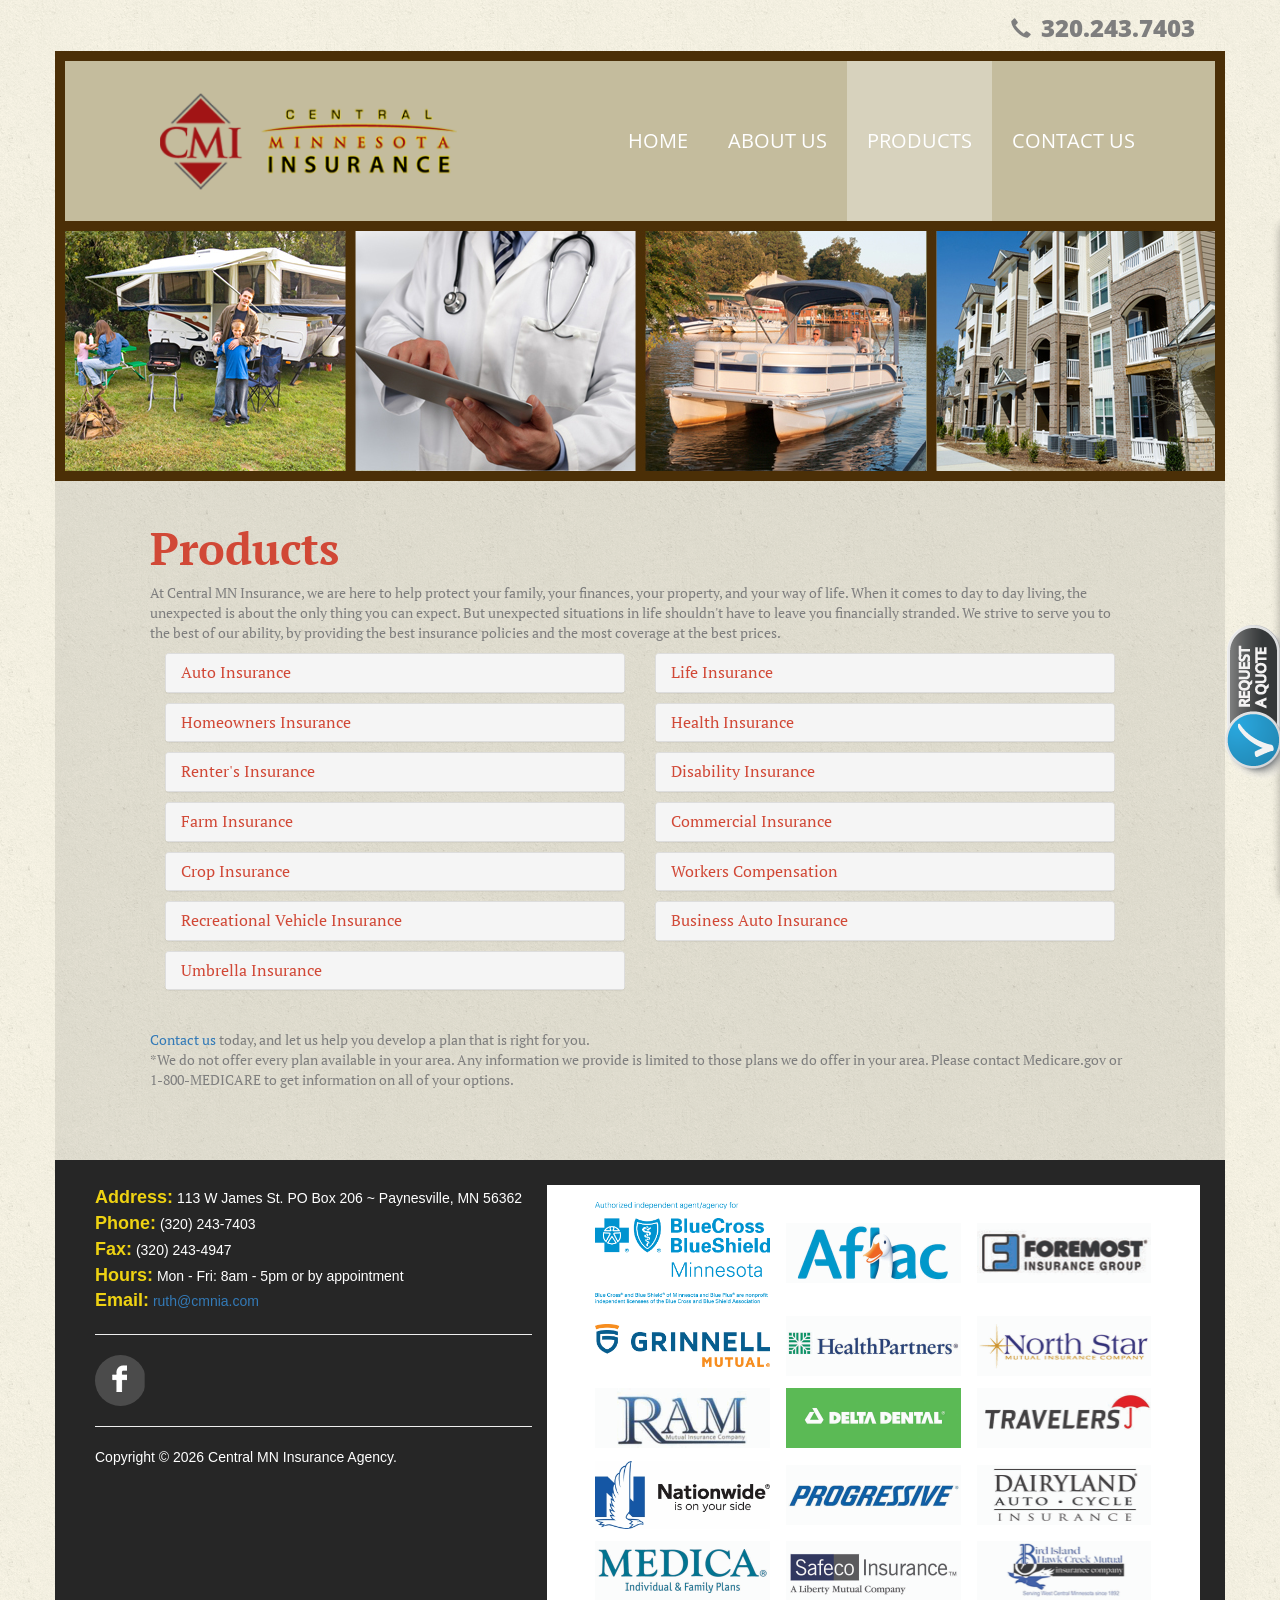
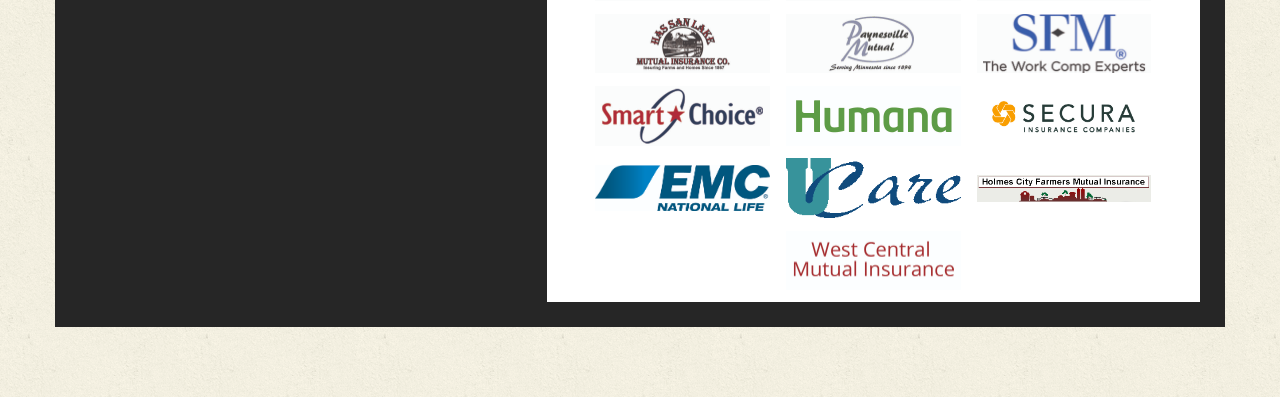
<file: public/services.html>
<!DOCTYPE html>
<html lang="en">
  <head>
      <!-- Global site tag (gtag.js) - Google Analytics -->




    <meta charset="utf-8">
    <meta http-equiv="X-UA-Compatible" content="IE=edge">
    <meta name="viewport" content="width=device-width, initial-scale=1">
    <!-- The above 3 meta tags *must* come first in the head; any other head content must come *after* these tags -->
    <title>Insurance Products | 320-243-7403 | Central MN Insurance Agency – Paynesville, MN</title>
    <meta name="description" content="Central MN Insurance Agency provides a variety of insurance solutions including Auto, Homeowners, Boat, Farm, Commercial, Workers Comp, Health, Life, and Disability.">
	<meta name="keywords" content="Insurance coverages, Paynesville insurance services, Paynesville insurance agency, auto insurance services, umbrella insurance agent, homeowners insurance services, Paynesville renters insurance, farm insurance agency, health insurance services, disability insurance coverage, life insurance agent,">

    <!-- Bootstrap -->
    <link href="css/bootstrap.css" rel="stylesheet">

    <!-- HTML5 shim and Respond.js for IE8 support of HTML5 elements and media queries -->
    <!-- WARNING: Respond.js doesn't work if you view the page via file:// -->
    <!--[if lt IE 9]>
      
      
    <![endif]-->
        <!--Email JS -->
	
<!--End of Email JS -->


  <link href="sliding-contact-form/style.css" rel="stylesheet">
<link href="css/migration.css" rel="stylesheet">
<link rel="canonical" href="https://cmnia.com/services.html">
<meta property="og:title" content="Insurance Products | 320-243-7403 | Central MN Insurance Agency – Paynesville, MN">
<meta property="og:description" content="Central MN Insurance Agency provides a variety of insurance solutions including Auto, Homeowners, Boat, Farm, Commercial, Workers Comp, Health, Life, and Disability.">
<meta property="og:type" content="website">
<meta property="og:url" content="https://cmnia.com/services.html">
<meta property="og:image" content="https://cmnia.com/img/hero001.jpg">
<meta name="twitter:card" content="summary_large_image">
</head>
  <body>

<!--Facebook Feed Script-->

<div id="fb-root"></div>
		
<!--End Facebook Feed Script-->

 	<div class="container contact-section">
    	<div class="col-md-9"></div>
        <div class="col-lg-12 col-md-12 col-sm-12 col-xs-12 contact" style="text-align:right;">
        	<span class="glyphicon glyphicon-earphone phone" aria-hidden="true"></span><span class="phone-no">320.243.7403</span>
        </div>
    </div>

    <div class="container maintop">
    	<div class="col-lg-5 col-md-5 col-sm-12 col-xs-12 clearfix logo">
        	<a class="navbar-brand" href="index.html"><img src="img/cmi-central-minnesota-insurance.png" width="439" height="141" class="img-responsive" alt="CMI Logo"/></a>
        </div><!--End logo-->
        <div class="col-md-7">
        	<nav class="navbar navbar-default">
          <div class="container-fluid">
            <!-- Brand and toggle get grouped for better mobile display -->
            <div class="navbar-header">
              <button type="button" class="navbar-toggle collapsed" data-toggle="collapse" data-target="#bs-example-navbar-collapse-1" aria-expanded="false"><div style="float:left; width:100%;"><span style="text-align:center;">MENU</span></div>
                <span class="sr-only">Toggle navigation</span>
                <span class="icon-bar"></span>
                <span class="icon-bar"></span>
                <span class="icon-bar"></span>
              </button>

            </div>

            <!-- Collect the nav links, forms, and other content for toggling -->
            <div class="collapse navbar-collapse" id="bs-example-navbar-collapse-1">
              <ul class="nav navbar-nav">
                <li><a href="index.html">Home <span class="sr-only"></span></a></li>
                <li><a href="about_us.html">About Us</a></li>
                <li class="active"><a href="services.html">Products</a></li>
                <li><a href="contact_us.html">Contact Us</a></li>
              </ul>

            </div><!-- /.navbar-collapse -->
          </div><!-- /.container-fluid -->
		</nav>
        </div>

    </div>

    <div class="container hero nogap">
    	<div class="row">
	    	<img src="img/hero-image-003n.jpg" class="img-responsive" alt="Collage of Pictures"/>
        </div>
    </div>

    <div class="container content-main">
    	<div class="row">
          <div class="col-lg-12 col-md-12 col-sm-12 col-xs-12">
            	<h1>Products</h1>
                <p>At Central MN Insurance, we are here to help protect your family, your finances, your property, and your way of life. When it comes to day to day living, the unexpected is about the only thing you can expect. But unexpected situations in life shouldn't have to leave you financially stranded. We strive to serve you to the best of our ability, by providing the best insurance policies and the most coverage at the best prices. </p>

         <div class="col-lg-6 col-md-6 col-sm-12 col-xs-12">

         <a name="Auto"></a>
         <div class="panel-group">
          <div class="panel panel-default">
            <div class="panel-heading ">
              <a data-toggle="collapse" href="#collapse1"><h4 class="panel-title" style="color:#d14836;">Auto Insurance</h4></a>
            </div>
            <div id="collapse1" class="panel-collapse collapse">
              <div class="panel-body">Auto insurance is required by law, and without insurance, you could risk great financial loss. What happens if your car gets totaled when you hit a deer? Or when another driver hits your car during the middle of the night and leaves without a trace? Few people can afford to buy another car and pay for it entirely out of their own pocket.  At Central MN Insurance, we offer different insurance plans to protect you and your assets in the unlikely event that an accident would happen. </div>
            </div>
          </div>
        </div>

        <a name="Home"></a>
              <div class="panel-group">
          <div class="panel panel-default">
            <div class="panel-heading ">
              <a data-toggle="collapse" href="#collapse2"><h4 class="panel-title" style="color:#d14836;">Homeowners Insurance</h4></a>
            </div>
            <div id="collapse2" class="panel-collapse collapse">
              <div class="panel-body">Your home is probably your biggest investment. But even your home is subject to unforeseen disasters, such as a house fire, vandalism, storms, and burglary. If any of your neighbors or friends suffer from an unexpected accident or injury while on your property, you could be held financially responsible. At Central MN Insurance, we know you work hard to protect your home and family, and we want to make your job easier. We offer a variety of home insurance plans, so you can choose the type of coverage that allows you to put your mind at ease.
              </div>
            </div>
          </div>
        </div>

        <a name="Rent"></a>
         <div class="panel-group">
          <div class="panel panel-default">
            <div class="panel-heading ">
              <a data-toggle="collapse" href="#collapse3"><h4 class="panel-title" style="color:#d14836;">Renter's Insurance</h4></a>
            </div>
            <div id="collapse3" class="panel-collapse collapse">
              <div class="panel-body">Renter's insurance provides the same coverage as homeowner's insurance, without covering the structure of the dwelling. If a clogged toilet causes water damage to a neighboring apartment, or a pet destroys your neighbor's lawn furniture, we've got you covered at Central MN Insurance.
              </div>
            </div>
          </div>
        </div>

        <a name="Farm"></a>
              <div class="panel-group">
          <div class="panel panel-default">
            <div class="panel-heading ">
              <a data-toggle="collapse" href="#collapse4"><h4 class="panel-title" style="color:#d14836;">Farm Insurance</h4></a>
            </div>
            <div id="collapse4" class="panel-collapse collapse">
              <div class="panel-body">We depend on farmers to produce and grow our food. It's a wonderful profession, and a difficult one. So many things could go wrong that might jeopardize the success of the year. Farm equipment breaking down, storm damage to livestock barns or equipment buildings, failed crops, crop fires, vandalism, and more. At Central MN Insurance, we depend on our farmers to take care of our food needs, and we have insurance plans to take care of you.
              </div>
            </div>
          </div>
        </div>

        <a name="Crop"></a>
              <div class="panel-group">
          <div class="panel panel-default">
            <div class="panel-heading ">
              <a data-toggle="collapse" href="#collapse5"><h4 class="panel-title" style="color:#d14836;">Crop Insurance</h4></a>
            </div>
            <div id="collapse5" class="panel-collapse collapse">
              <div class="panel-body">When we say that something is as dependable as the weather, it's because it isn't dependable at all. When growing crops, having too much rain at the wrong time or not enough rain when the time is right can destroy or put into jeopardy everything that you worked so hard to obtain. When your livelihood depends on the weather, you can depend on us at Central MN Insurance to make sure you have the protection you need to continue growing your crops this year, and for many more years to come.
              </div>
            </div>
          </div>
        </div>

        <a name="RecVeh"></a>
         <div class="panel-group">
          <div class="panel panel-default">
            <div class="panel-heading ">
              <a data-toggle="collapse" href="#collapse6"><h4 class="panel-title" style="color:#d14836;">Recreational Vehicle Insurance</h4></a>
            </div>
            <div id="collapse6" class="panel-collapse collapse">
              <div class="panel-body">Everyone likes to have a good time, and Central MN Insurance even offers coverage for the vehicles we use to relax and enjoy ourselves. Vehicles include campers, four wheelers, snowmobiles, boats, and more. Accidents can happen to us at any time, even when we are on vacation or out relaxing, regardless of what we are driving.
              </div>
            </div>
          </div>
        </div>

        <a name="Umbrella"></a>
         <div class="panel-group">
          <div class="panel panel-default">
            <div class="panel-heading ">
              <a data-toggle="collapse" href="#collapse7"><h4 class="panel-title" style="color:#d14836;">Umbrella Insurance</h4></a>
            </div>
            <div id="collapse7" class="panel-collapse collapse">
              <div class="panel-body">Designed to protect you from major lawsuits, an umbrella policy can provide extra coverage above and beyond the limits of your home or auto insurance. Perhaps a car accident results in serious injury, and isn't fully covered by your auto insurance plan. An umbrella policy will take over right where your liability insurance leaves off, so you can feel extra safe, secure, and fully covered.
              </div>
            </div>
          </div>
        </div>

        </div>
    <div class="col-lg-6 col-md-6 col-sm-12 col-xs-12">

        	<a name="Life"></a>
              <div class="panel-group">
          <div class="panel panel-default">
            <div class="panel-heading ">
              <a data-toggle="collapse" href="#collapse8"><h4 class="panel-title" style="color:#d14836;">Life Insurance</h4></a>
            </div>
            <div id="collapse8" class="panel-collapse collapse">
              <div class="panel-body">Life these days is busy. Taking the kids to soccer games, hockey games, football practice, school activities, and a million other things. Who wants to even think about life insurance? If you or someone close to you passes away, dealing with the grief and loss is hard enough without worrying about loss of income or financial means. Life insurance ensures that your loved ones will have some financial security and stability, even after you're gone. </div>
            </div>
          </div>
        </div>

          <a name="Health"></a>
              <div class="panel-group">
          <div class="panel panel-default">
            <div class="panel-heading ">
              <a data-toggle="collapse" href="#collapse9"><h4 class="panel-title" style="color:#d14836;">Health Insurance</h4></a>
            </div>
            <div id="collapse9" class="panel-collapse collapse">
              <div class="panel-body">No one plans on getting sick, but almost everyone goes to the doctor for medical treatment at some point and time. Health insurance protects you from financial risk, so that if any serious illness comes up, that last thing you have to worry about is trying to figure out how to pay for it. At Central MN Insurance, we always hope and pray for the best. But we are here to help you get through the tough times too.</div>
            </div>
          </div>
        </div>

          <a name="Disability"></a>
              <div class="panel-group">
          <div class="panel panel-default">
            <div class="panel-heading ">
              <a data-toggle="collapse" href="#collapse10"><h4 class="panel-title" style="color:#d14836;">Disability Insurance</h4></a>
            </div>
            <div id="collapse10" class="panel-collapse collapse">
              <div class="panel-body">Few people really even think about disability insurance, but if you or your family are depending on the income you are able to generate, then it might be worthwhile to consider purchasing disability insurance, to help make up for lost income if you are unable to work. Fortunately, work related injuries that are disabling are fairly uncommon. But something like cancer is just as disabling, and it doesn't matter what type of work you do. At Central MN Insurance, we are here to help you have a plan in place so that you can always focus on what is most important to you, no matter what the situation may be.</div>
            </div>
          </div>
        </div>

          <a name="Commercial"></a>
              <div class="panel-group">
          <div class="panel panel-default">
            <div class="panel-heading ">
              <a data-toggle="collapse" href="#collapse11"><h4 class="panel-title" style="color:#d14836;">Commercial Insurance</h4></a>
            </div>
            <div id="collapse11" class="panel-collapse collapse">
              <div class="panel-body">Also known as Business Insurance, commercial insurance is what you can depend on if an employee is injured, if equipment breaks down, or if you find yourself in a lawsuit situation. Whether you are a one person operation, or a multi-million dollar corporation, at Central MN Insurance we have different plans to provide the coverage you need to keep your business up and running.
              </div>
            </div>
          </div>
        </div>

        <a name="Worker"></a>
         <div class="panel-group">
          <div class="panel panel-default">
            <div class="panel-heading ">
              <a data-toggle="collapse" href="#collapse12"><h4 class="panel-title" style="color:#d14836;">Workers Compensation</h4></a>
            </div>
            <div id="collapse12" class="panel-collapse collapse">
              <div class="panel-body">No one wants to deal with an accident that prevents or impedes your ability to work, especially when such an accident occurs at the workplace. Worker's comp will supply medical benefits and lost wages to the employee if such an accident should occur, as well as to protect the employer from lawsuits.
              </div>
            </div>
          </div>
        </div>

        <a name="BusAuto"></a>
         <div class="panel-group">
          <div class="panel panel-default">
            <div class="panel-heading ">
              <a data-toggle="collapse" href="#collapse13"><h4 class="panel-title" style="color:#d14836;">Business Auto Insurance</h4></a>
            </div>
            <div id="collapse13" class="panel-collapse collapse">
              <div class="panel-body">Your business is growing, and you need company vehicles to reach out to your customers, but that means placing your valuable employees and property at higher risk of accidents from inclement weather, bad road conditions, and other drivers. Just like personal auto insurance, business auto insurance is there to protect you, as well as your employees, and the future of your business.
              </div>
            </div>
          </div>
        </div>

        </div>
        <br clear="all">
        <p>&nbsp;</p>
        <p><a href="contact_us.html">Contact us</a> today, and let us help you develop a plan that is right for you.<br>*We do not offer every plan available in your area. Any information we provide is limited to those plans we do offer in your area. Please contact Medicare.gov or 1-800-MEDICARE to get information on all of your options.</p>

          </div>
        </div>
    </div>

    <div class="container content-bottom">
    	<div class="row">
	    	<div class="col-lg-5 col-md-5 col-sm-12 col-xs-12 contact-info">
            	<strong>Address:</strong> 113 W James St. PO Box 206 ~ Paynesville, MN 56362<br/>
                <strong>Phone:</strong> (320) 243-7403<br/>
                <strong>Fax:</strong> (320) 243-4947<br/>
            	<strong>Hours:</strong> Mon - Fri: 8am - 5pm or by appointment<br/>
            	<strong>Email:</strong> <a href="mailto:ruth@cmnia.com">ruth@cmnia.com</a>
                <hr>
                	<div id="social-icon-wrapper" class="clearfix">
                      <a href="https://www.facebook.com/pages/Central-Minnesota-Insurance-Agency/568023489895138?fref=ts" target="_blank" class="social-icon" id="facebook" aria-label="CMNIA on Facebook"></a>
                	</div>
                <hr class="clearfix">
                <p>Copyright &copy; <span data-year>2026</span> Central MN Insurance Agency.</p>
             </div>
             <div class="col-lg-7 col-md-7 col-sm-12 col-xs-12" style="text-align:center; background-color:#FFF; padding-top: 10px; padding-bottom:5px;">
               <a href="https://www.bluecrossmn.com/healthy/public/personal/home/?https://www.bluecrossmn.com/distribution/ClearWorkspace.action?nextAction=/user/URLDecryptAction.action&profile=&refID=iugsr5tpscx0sdpgzu8mkzgpadoog3h9yn0ascz398wr3kle39gazaep0x8id#index" target="_blank"><img src="img/logos/BlueX_agent agency_blu_itag.png" class="img"></a>
               <a href="https://www.aflac.com/" target="_blank"><img src="img/logos/aflac2.jpg"  class="img"></a>
			   <a href="http://www.foremost.com/" target="_blank"><img src="img/logos/foremost-insurance-logo2.jpg"  class="img" alt="Foremost Logo"></a>
               <a href="https://www.grinnellmutual.com/" target="_blank"><img src="img/logos/GrinnellMutual-Master-2C.jpg"  class="img"></a>
               <a href="https://indbroker.healthpartners.com/hp/ClearWorkspace.action?nextAction=/user/URLDecryptAction.action&refID=1isy957rxgeihnwkl3ey3xcknvdc8pdhi3ph7tyc4dr4og995x" target="_blank"><img src="img/logos/HealthPartners.jpg"  class="img"></a>
               <a href="http://northstarmutual.com/" target="_blank"><img src="img/logos/NorthStar.jpg"  class="img"></a>
               <a href="https://www.rammutual.com/" target="_blank"><img src="img/logos/Ram.jpg"  class="img"></a>
          	   <a href="https://www.deltadentalmn.org/shop/plans.html?ab=1B&agent=r1hulngCA0S&isMedica=false#/intake" target="_blank"><img src="img/logos/DeltaDental.jpg" class="img"></a>
              <a href="https://www.travelers.com/" target="_blank"><img src="img/logos/Travelers.jpg"  class="img"></a>
              <a href="https://www.alliedinsurance.com/" target="_blank"><img src="img/logos/NATIONWIDE.jpg"  class="img" alt="Allied Insurance Logo"></a>
              <a href="http://www.progressiveagent.com/" target="_blank"><img src="img/logos/Progressive.jpg"  class="img" alt="Progressive Insurance Logo"></a>
       	      <a href="https://www.dairylandinsurance.com/?gclid=COmKhubQ58cCFQqsaQodRukLWA" target="_blank"><img src="img/logos/Dairyland.jpg"  class="img"></a>
              <a href="https://personalplans.medica.com/QuickQuote/Start/?AgentInfo=TBZG63RJ803GCJWWW305V9KXQ4" target="_blank"><img src="img/logos/Medica.jpg" alt="Medica Logo" class="img"></a>
              <a href="http://www.safeco.com/" target="_blank"><img src="img/logos/Safeco.jpg" alt="Safeco Insurance" class="img"></a>
              <a href="http://www.bihcm.com/index.html" target="_blank"><img src="img/logos/BirdIsland2.jpg" alt="Blue Island" class="img"></a>
              <a href="https://hassanlakemutual.com/" target="_blank"><img src="img/logos/HasSanLake2.jpg" alt="Has San Lake" class="img"></a>
              <a href="http://paynesvilleins.com/" target="_blank"><img src="img/logos/Paynesville2.jpg" alt="Paynesvile" class="img"></a>
             <a href="https://www.sfmic.com/" target="_blank"><img src="img/logos/SFM.jpg" alt="SFM Logo" class="img"></a>
             <a href="http://www.smartchoiceagents.com/" target="_blank"><img src="img/logos/SmartChoice.jpg" alt="Smart Choice Logo" class="img"></a>
             <a href="https://www.humana.com/" target="_blank"><img src="img/logos/Humana.jpg" alt="Humana Logo" class="img"></a>
             <a href="https://www.secura.net/" target="_blank"><img src="img/logos/SECURA.png" alt="Secura" class="img"></a>
             <a href="https://www.emcnationallife.com/" target="_blank"><img src="img/logos/EMC_National Life_Logo_4cProcess.jpg" alt="EMC National" class="img"></a>
             <a href="https://www.ucare.org/" target="_blank"><img src="img/logos/logo-UCare_MasterBrand.gif" alt="UCare" class="img"></a>
             <a href="https://www.holmescityfarmersmutual.com/" target="_blank"><img src="img/logos/Holmes City Logo.jpg" alt="EMC National" class="img"></a>
             <img src="img/logos/WestCentral.jpg" alt="West Central Mutual Insurance" class="img"></a>
             </div>
        </div>
    </div>

    <!-- jQuery (necessary for Bootstrap's JavaScript plugins) -->
    
    <!-- Include all compiled plugins (below), or include individual files as needed -->
    

    





  <div class="wrap-embed-contact-form">
	<form class="embed-contact-form" name="quote" method="POST" action="/thank-you.html" data-netlify="true" data-contact-form netlify-honeypot="website">
<input type="hidden" name="form-name" value="quote">
<input type="hidden" name="subject" value="CMNIA website — Quote request">
<p hidden><label>Leave this empty: <input name="website" tabindex="-1" autocomplete="off"></label></p>
		<div class="form-heading">Request a Quote</div>
		<div class="form-sub-heading">Please, fill in the form to get your quote!</div>
		<hr>
		<div class="form-message hide" role="status" aria-live="polite">
			Your message has been sent successfully!
		</div>
		<div class="form-content" id="quote-fields">
			<div class="group">
				<label class="empty" aria-hidden="true"></label>
				<div><input id="quote-name" name="name" aria-label="Your name" required maxlength="120" autocomplete="name" placeholder="Your Name" class="form-control"></div>
			</div>
			<div class="group">
				<label class="empty" aria-hidden="true"></label>
				<div><input type="tel" name="phone" aria-label="Your phone number" required maxlength="40" autocomplete="tel" placeholder="Your Phone Number" class="form-control"></div>
			</div>
            <div class="group">
				<label class="empty" aria-hidden="true"></label>
				<div><input type="email" name="email" aria-label="Your email" maxlength="254" autocomplete="email" placeholder="Your Email" class="form-control"></div>
			</div>
            <div class="group">
				<label for="quote-agent">Our Agents</label>
				<div>
					<select id="quote-agent" name="agent" class="form-control">
                        <option value="No Preference">No Preference</option>
                        <option value="Ruth Rothstein">Ruth Rothstein</option>
                        <option value="Brittany Frank">Brittany Frank</option>
                        <option value="Maggi Haines">Maggi Haines</option>
                        <option value="Missy Stanley">Missy Stanley</option>
                        <option value="Ashley Mareck">Ashley Mareck</option>
                        <option value="Virginia Miller">Virginia Miller</option>
                        <option value="Jenn Ellering">Jenn Ellering</option>
					</select>
				</div>
			</div>
			<div class="group">
				<label for="quote-insurance">Insurance type</label>
				<div>
					<select id="quote-insurance" name="insurance-type" class="form-control">
						<option value="Auto Insurance">Auto Insurance</option>
						<option value="Home Insurance">Home Insurance</option>
						<option value="Farm / Crop Insurance">Farm / Crop Insurance</option>
                        <option value="Health, Life or Disability Insurance">Health, Life or Disability Insurance</option>
						<option value="Recreational Vehicle Insurance">Recreational Vehicle Insurance</option>
						<option value="Equipment &amp; Inland Marine Insurance">Equipment &amp; Inland Marine Insurance</option>
						<option value="Renter's Insurance">Renter's Insurance</option>
                        <option value="Umbrella Insurance">Umbrella Insurance</option>
						<option value="Property Insurance">Property Insurance</option>
						<option value="General Liability Insurance">General Liability Insurance</option>
					  <option value="Workers Compensation">Workers Compensation</option>
						<option value="Bonds &amp; Excess">Bonds &amp; Excess</option>
					</select>
				</div>
			</div>
			<div class="group">
				<label class="empty" aria-hidden="true"></label>
				<div><textarea id="quote-message" name="message" aria-label="Your message" maxlength="5000" placeholder="Your Message" class="form-control" rows="5"></textarea></div>
			</div>
			<div class="group">
				<label class="empty"></label>
				<div><button class="btn-submit" type="submit">Send Message</button></div>
			</div>
		</div>
		<a class="btn-show-contact" href="#quote-fields" role="button" aria-label="Request a quote" aria-expanded="false" aria-controls="quote-fields"><img src="sliding-contact-form/img/btn_contact.png" alt="Request a quote"></a>
	</form>
</div>
<script src="js/jquery.min.js"></script>
<script src="js/bootstrap.js"></script>
<script src="js/site.js"></script>
</body>
</html>
</file>
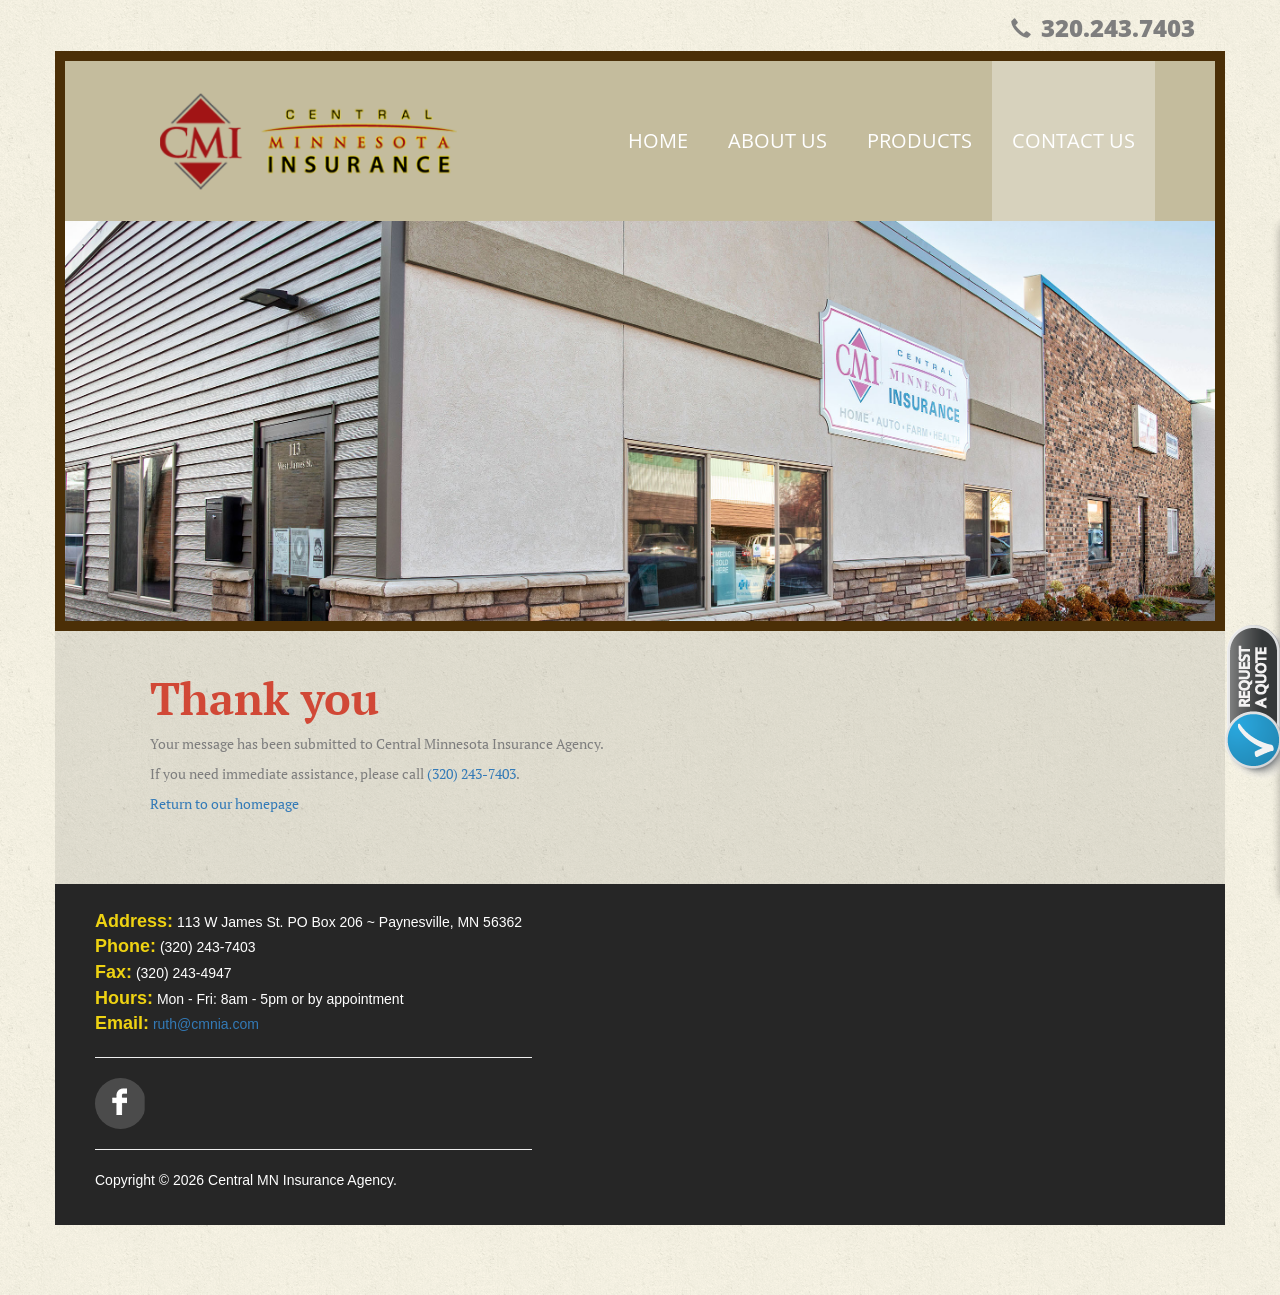
<file: public/thank-you.html>
<!DOCTYPE html>
<html lang="en">
  <head>
      <!-- Global site tag (gtag.js) - Google Analytics -->




    <meta charset="utf-8">
    <meta http-equiv="X-UA-Compatible" content="IE=edge">
    <meta name="viewport" content="width=device-width, initial-scale=1">
    <!-- The above 3 meta tags *must* come first in the head; any other head content must come *after* these tags -->
    <title>Thank you | Central Minnesota Insurance Agency</title>
    <meta name="description" content="Central MN Insurance Agency of Paynesville, Minnesota assists individuals and businesses with locating and obtaining the appropriate insurance coverages for their needs. ">
	<meta name="keywords" content="Central MN Insurance Agency, Paynesville Insurance Agency, Minnesota insurance agency">

    <!-- Bootstrap -->
    <link href="css/bootstrap.css" rel="stylesheet">

    <!-- HTML5 shim and Respond.js for IE8 support of HTML5 elements and media queries -->
    <!-- WARNING: Respond.js doesn't work if you view the page via file:// -->
    <!--[if lt IE 9]>
      
      
    <![endif]-->

        <!--Email JS -->
	
<!--End of Email JS -->



  <link href="sliding-contact-form/style.css" rel="stylesheet">
<link href="css/migration.css" rel="stylesheet">







<meta name="robots" content="noindex">
</head>
  <body>

 	<div class="container contact-section">
    	<div class="col-md-9"></div>
        <div class="col-lg-12 col-md-12 col-sm-12 col-xs-12 contact" style="text-align:right;">
        	<span class="glyphicon glyphicon-earphone phone" aria-hidden="true"></span><span class="phone-no">320.243.7403</span>
        </div>
    </div>

    <div class="container maintop">
    	<div class="col-lg-5 col-md-5 col-sm-12 col-xs-12 clearfix logo">
        	<a class="navbar-brand" href="index.html"><img src="img/cmi-central-minnesota-insurance.png" width="439" height="141" class="img-responsive" alt=""/></a>
    </div><!--End logo-->
        <div class="col-md-7">
        	<nav class="navbar navbar-default">
          <div class="container-fluid">
            <!-- Brand and toggle get grouped for better mobile display -->
            <div class="navbar-header">
              <button type="button" class="navbar-toggle collapsed" data-toggle="collapse" data-target="#bs-example-navbar-collapse-1" aria-expanded="false"><div style="float:left; width:100%;"><span style="text-align:center;">MENU</span></div>
                <span class="sr-only">Toggle navigation</span>
                <span class="icon-bar"></span>
                <span class="icon-bar"></span>
                <span class="icon-bar"></span>
              </button>

            </div>

            <!-- Collect the nav links, forms, and other content for toggling -->
            <div class="collapse navbar-collapse" id="bs-example-navbar-collapse-1">
              <ul class="nav navbar-nav">
                <li><a href="index.html">Home <span class="sr-only"></span></a></li>
                <li><a href="about_us.html">About Us</a></li>
                <li><a href="services.html">Products</a></li>
                <li class="active"><a href="contact_us.html">Contact Us</a></li>
              </ul>

            </div><!-- /.navbar-collapse -->
          </div><!-- /.container-fluid -->
		</nav>
        </div>

    </div>

    <div class="container hero nogap">
    	<div class="row">
	    	<img src="img/Office Building.jpg" class="img-responsive" alt="Exterior of Building"/>
        </div>
    </div>

    <div class="container content-main">
    	<div class="row">

            <div class="col-lg-12 col-md-12 col-sm-12 col-xs-12">
            	<h1>Thank you</h1><p>Your message has been submitted to Central Minnesota Insurance Agency.</p><p>If you need immediate assistance, please call <a href="tel:+13202437403">(320) 243-7403</a>.</p><p><a href="index.html">Return to our homepage</a></p>
            </div>
        </div>
    </div>

    <div class="container content-bottom">
    	<div class="row">
	    	<div class="col-lg-5 col-md-5 col-sm-12 col-xs-12 contact-info">
            	<strong>Address:</strong> 113 W James St. PO Box 206 ~ Paynesville, MN 56362<br/>
                <strong>Phone:</strong> (320) 243-7403<br/>
                <strong>Fax:</strong> (320) 243-4947<br/>
            	<strong>Hours:</strong> Mon - Fri: 8am - 5pm or by appointment<br/>
            	<strong>Email:</strong> <a href="mailto:ruth@cmnia.com">ruth@cmnia.com</a>
                <hr>
                	<div id="social-icon-wrapper" class="clearfix">
                      <a href="https://www.facebook.com/pages/Central-Minnesota-Insurance-Agency/568023489895138?fref=ts" target="_blank" class="social-icon" id="facebook" aria-label="CMNIA on Facebook"></a>
                	</div>
                <hr class="clearfix">
                <p>Copyright &copy; <span data-year>2026</span> Central MN Insurance Agency.</p>
             </div>
             <div class="col-lg-7 col-md-7 col-sm-12 col-xs-12" style="text-align:center;">
            	<iframe title="Central Minnesota Insurance Agency location" loading="lazy" src="https://www.google.com/maps/embed?pb=!1m18!1m12!1m3!1d2802.3646269084447!2d-94.713887!3d45.381814999999996!2m3!1f0!2f0!3f0!3m2!1i1024!2i768!4f13.1!3m3!1m2!1s0x52b50e7abd5ea13d%3A0x24d700210127c91!2sCentral+Minnesota+Insurance+Agency+LLC!5e0!3m2!1sen!2sus!4v1441391101459" width="98%" height="280" frameborder="0" style="border:0" allowfullscreen></iframe>
             </div>
        </div>
    </div>

    <!-- jQuery (necessary for Bootstrap's JavaScript plugins) -->
    
    <!-- Include all compiled plugins (below), or include individual files as needed -->
    

    





  <div class="wrap-embed-contact-form">
	<form class="embed-contact-form" name="quote" method="POST" action="/thank-you.html" data-netlify="true" data-contact-form netlify-honeypot="website">
<input type="hidden" name="form-name" value="quote">
<input type="hidden" name="subject" value="CMNIA website — Quote request">
<p hidden><label>Leave this empty: <input name="website" tabindex="-1" autocomplete="off"></label></p>
		<div class="form-heading">Request a Quote</div>
		<div class="form-sub-heading">Please, fill in the form to get your quote!</div>
		<hr>
		<div class="form-message hide" role="status" aria-live="polite">
			Your message has been sent successfully!
		</div>
		<div class="form-content" id="quote-fields">
			<div class="group">
				<label class="empty" aria-hidden="true"></label>
				<div><input id="quote-name" name="name" aria-label="Your name" required maxlength="120" autocomplete="name" placeholder="Your Name" class="form-control"></div>
			</div>
			<div class="group">
				<label class="empty" aria-hidden="true"></label>
				<div><input type="tel" name="phone" aria-label="Your phone number" required maxlength="40" autocomplete="tel" placeholder="Your Phone Number" class="form-control"></div>
			</div>
            <div class="group">
				<label class="empty" aria-hidden="true"></label>
				<div><input type="email" name="email" aria-label="Your email" maxlength="254" autocomplete="email" placeholder="Your Email" class="form-control"></div>
			</div>
            <div class="group">
				<label for="quote-agent">Our Agents</label>
				<div>
					<select id="quote-agent" name="agent" class="form-control">
                        <option value="No Preference">No Preference</option>
                        <option value="Ruth Rothstein">Ruth Rothstein</option>
                        <option value="Brittany Frank">Brittany Frank</option>
                        <option value="Maggi Haines">Maggi Haines</option>
                        <option value="Missy Stanley">Missy Stanley</option>
                        <option value="Ashley Mareck">Ashley Mareck</option>
                        <option value="Virginia Miller">Virginia Miller</option>
                        <option value="Jenn Ellering">Jenn Ellering</option>
					</select>
				</div>
			</div>
			<div class="group">
				<label for="quote-insurance">Insurance type</label>
				<div>
					<select id="quote-insurance" name="insurance-type" class="form-control">
						<option value="Auto Insurance">Auto Insurance</option>
						<option value="Home Insurance">Home Insurance</option>
						<option value="Farm / Crop Insurance">Farm / Crop Insurance</option>
                        <option value="Health, Life or Disability Insurance">Health, Life or Disability Insurance</option>
						<option value="Recreational Vehicle Insurance">Recreational Vehicle Insurance</option>
						<option value="Equipment &amp; Inland Marine Insurance">Equipment &amp; Inland Marine Insurance</option>
						<option value="Renter's Insurance">Renter's Insurance</option>
                        <option value="Umbrella Insurance">Umbrella Insurance</option>
						<option value="Property Insurance">Property Insurance</option>
						<option value="General Liability Insurance">General Liability Insurance</option>
					  <option value="Workers Compensation">Workers Compensation</option>
						<option value="Bonds &amp; Excess">Bonds &amp; Excess</option>
					</select>
				</div>
			</div>
			<div class="group">
				<label class="empty" aria-hidden="true"></label>
				<div><textarea id="quote-message" name="message" aria-label="Your message" maxlength="5000" placeholder="Your Message" class="form-control" rows="5"></textarea></div>
			</div>
			<div class="group">
				<label class="empty"></label>
				<div><button class="btn-submit" type="submit">Send Message</button></div>
			</div>
		</div>
		<a class="btn-show-contact" href="#quote-fields" role="button" aria-label="Request a quote" aria-expanded="false" aria-controls="quote-fields"><img src="sliding-contact-form/img/btn_contact.png" alt="Request a quote"></a>
	</form>
</div>
<script src="js/jquery.min.js"></script>
<script src="js/bootstrap.js"></script>
<script src="js/site.js"></script>
</body>
</html>
</file>
<file: public/sliding-contact-form/style.css>
@import url(https://fonts.googleapis.com/css?family=Roboto:400,700);
/* ==========================================================================
   Author's custom styles
   ========================================================================== */
.wrap-embed-contact-form {
  font-family: 'Roboto', sans-serif;
  color: #444;
  font-weight: 400;
  /* Style Form*/
  position: fixed;
  right: -290px;
  bottom: 0px;
  background: white;
  -webkit-box-shadow: 0px 0px 10px 0px rgba(0, 0, 0, 0.3);
  box-shadow: 0px 0px 10px 0px rgba(0, 0, 0, 0.3);
  border-radius: 10px;
  padding: 15px;
  width: 290px;
  -webkit-transition: all 0.2s ease;
  transition: all 0.2s ease;
}
.wrap-embed-contact-form hr {
  border: none;
  border-bottom: 1px solid #f1f1f1;
  margin: 20px 0 15px 0;
}
.wrap-embed-contact-form div.ul-select-wrap {
  min-height: 34px;
  display: block;
  width: 100%;
  height: 34px;
  padding: 6px 12px;
  font-size: 14px;
  line-height: 1.428571429;
  color: #555555;
  background-color: #ffffff;
  background-image: none;
  border: 1px solid #cccccc;
  border-radius: 1px;
  -webkit-box-shadow: inset 0 1px 1px rgba(0, 0, 0, 0.075);
  box-shadow: inset 0 1px 1px rgba(0, 0, 0, 0.075);
  -webkit-transition: border-color ease-in-out .15s, box-shadow ease-in-out .15s;
  transition: border-color ease-in-out .15s, box-shadow ease-in-out .15s;
  font-family: 'Roboto', sans-serif;
  padding-top: 3px;
  padding-bottom: 3px;
  height: auto;
}
.wrap-embed-contact-form div.ul-select-wrap:focus {
  border-color: #66afe9;
  outline: 0;
  -webkit-box-shadow: inset 0 1px 1px rgba(0,0,0,.075), 0 0 8px rgba(102, 175, 233, 0.6);
  box-shadow: inset 0 1px 1px rgba(0,0,0,.075), 0 0 8px rgba(102, 175, 233, 0.6);
}
.wrap-embed-contact-form div.ul-select-wrap::-moz-placeholder {
  color: #999999;
  opacity: 1;
}
.wrap-embed-contact-form div.ul-select-wrap:-ms-input-placeholder {
  color: #999999;
}
.wrap-embed-contact-form div.ul-select-wrap::-webkit-input-placeholder {
  color: #999999;
}
.wrap-embed-contact-form div.ul-select-wrap[disabled],
.wrap-embed-contact-form div.ul-select-wrap[readonly],
fieldset[disabled] .wrap-embed-contact-form div.ul-select-wrap {
  cursor: not-allowed;
  background-color: #eeeeee;
  opacity: 1;
}
textarea.wrap-embed-contact-form div.ul-select-wrap {
  height: auto;
}
.wrap-embed-contact-form div.ul-select-wrap .tag {
  display: inline-block;
  margin: 0 2px;
  padding: 3px 24px 3px 5px;
  font-size: 13px;
  cursor: pointer;
  border-top-right-radius: 5px;
  border-top-left-radius: 5px;
  border-bottom-right-radius: 5px;
  border-bottom-left-radius: 5px;
  background: #F1F1F1;
  position: relative;
  margin-bottom: 3px;
  margin-top: 3px;
}
.wrap-embed-contact-form div.ul-select-wrap .tag:after {
  content: '';
  width: 8px;
  height: 8px;
  background: url('[data-uri]') right 50% no-repeat;
  margin-right: 7px;
  margin-top: 8px;
  position: absolute;
  top: 0px;
  right: 0px;
}
.wrap-embed-contact-form div.ul-select-wrap.tag-block .tag {
  display: block;
}
.wrap-embed-contact-form div.ul-dropdown-wrap {
  min-height: 34px;
  display: block;
  width: 100%;
  height: 34px;
  padding: 6px 12px;
  font-size: 14px;
  line-height: 1.428571429;
  color: #555555;
  background-color: #ffffff;
  background-image: none;
  border: 1px solid #cccccc;
  border-radius: 1px;
  -webkit-box-shadow: inset 0 1px 1px rgba(0, 0, 0, 0.075);
  box-shadow: inset 0 1px 1px rgba(0, 0, 0, 0.075);
  -webkit-transition: border-color ease-in-out .15s, box-shadow ease-in-out .15s;
  transition: border-color ease-in-out .15s, box-shadow ease-in-out .15s;
  font-family: 'Roboto', sans-serif;
  height: auto;
  display: inline-block;
  position: relative;
  padding-right: 30px;
  cursor: pointer;
  text-align: left;
}
.wrap-embed-contact-form div.ul-dropdown-wrap:focus {
  border-color: #66afe9;
  outline: 0;
  -webkit-box-shadow: inset 0 1px 1px rgba(0,0,0,.075), 0 0 8px rgba(102, 175, 233, 0.6);
  box-shadow: inset 0 1px 1px rgba(0,0,0,.075), 0 0 8px rgba(102, 175, 233, 0.6);
}
.wrap-embed-contact-form div.ul-dropdown-wrap::-moz-placeholder {
  color: #999999;
  opacity: 1;
}
.wrap-embed-contact-form div.ul-dropdown-wrap:-ms-input-placeholder {
  color: #999999;
}
.wrap-embed-contact-form div.ul-dropdown-wrap::-webkit-input-placeholder {
  color: #999999;
}
.wrap-embed-contact-form div.ul-dropdown-wrap[disabled],
.wrap-embed-contact-form div.ul-dropdown-wrap[readonly],
fieldset[disabled] .wrap-embed-contact-form div.ul-dropdown-wrap {
  cursor: not-allowed;
  background-color: #eeeeee;
  opacity: 1;
}
textarea.wrap-embed-contact-form div.ul-dropdown-wrap {
  height: auto;
}
.wrap-embed-contact-form div.ul-dropdown-wrap:after {
  content: '';
  position: absolute;
  right: 10px;
  top: 14px;
  width: 0;
  height: 0;
  display: inline-block;
  vertical-align: middle;
  border-color: white;
  border-width: 5px;
  border-style: solid;
  border-color: #CBCAC8;
  border-left-color: transparent;
  border-right-color: transparent;
  border-bottom-style: none;
}
.wrap-embed-contact-form div.ul-dropdown-wrap:after.up {
  border-left-color: transparent;
  border-right-color: transparent;
  border-top-style: none;
}
.wrap-embed-contact-form div.ul-dropdown-wrap:after.down {
  border-left-color: transparent;
  border-right-color: transparent;
  border-bottom-style: none;
}
.wrap-embed-contact-form div.ul-dropdown-wrap:after.right {
  border-top-color: transparent;
  border-bottom-color: transparent;
  border-right-style: none;
}
.wrap-embed-contact-form div.ul-dropdown-wrap:after.left {
  border-top-color: transparent;
  border-bottom-color: transparent;
  border-left-style: none;
}
.wrap-embed-contact-form div.ul-dropdown-wrap .tag {
  text-overflow: ellipsis;
  white-space: nowrap;
  overflow: hidden;
  display: block;
  cursor: pointer;
  border-right: 1px solid #cccccc;
  padding-right: 5px;
}
.wrap-embed-contact-form ul.ul-select {
  list-style: none;
  padding: 0;
  margin: 0;
  background: white;
  -webkit-box-shadow: 0 6px 12px rgba(0, 0, 0, 0.176);
  box-shadow: 0 6px 12px rgba(0, 0, 0, 0.176);
  border-top-right-radius: 3px;
  border-top-left-radius: 3px;
  border-bottom-right-radius: 3px;
  border-bottom-left-radius: 3px;
  border: 1px solid #cccccc;
}
.wrap-embed-contact-form ul.ul-select li {
  display: block;
  cursor: pointer;
  padding: 5px 10px;
  margin: 1px 0;
}
.wrap-embed-contact-form ul.ul-select li:hover {
  background: #f1f1f1;
}
.wrap-embed-contact-form ul.ul-select li.select {
  background: #f1f1f1;
}
.wrap-embed-contact-form ul.ul-select li.selected {
  font-weight: bold;
}
.wrap-embed-contact-form div.ul-dropdown-wrap.time-picker {
  margin-top: 10px;
  width: 48%;
  margin-left: 4%;
  font-size: 12px;
  min-height: 30px;
}
.wrap-embed-contact-form * {
  -webkit-box-sizing: border-box;
  -moz-box-sizing: border-box;
  box-sizing: border-box;
}
.wrap-embed-contact-form *:before,
.wrap-embed-contact-form *:after {
  -webkit-box-sizing: border-box;
  -moz-box-sizing: border-box;
  box-sizing: border-box;
}
.wrap-embed-contact-form.show-widget {
  right: 0px;
}
.wrap-embed-contact-form .form-heading {
  font-size: 27px;
  margin-bottom: 10px;
  text-transform: uppercase;
  font-weight: 700;
  color: #d51d1d;
}
.wrap-embed-contact-form .form-sub-heading {
  color: #999;
  font-size: 14px;
}
.wrap-embed-contact-form .form-message {
  text-align: center;
  color: #E54040;
  font-size: 14px;
  margin-bottom: 10px;
}
.wrap-embed-contact-form form {
  position: relative;
}
.wrap-embed-contact-form .group {
  margin-left: -15px;
  margin-right: -15px;
  -webkit-transition: all ease .2s;
  transition: all ease .2s;
  padding: 10px 0;
}
.wrap-embed-contact-form .group:before,
.wrap-embed-contact-form .group:after {
  content: " ";
  display: table;
}
.wrap-embed-contact-form .group:after {
  clear: both;
}
.wrap-embed-contact-form .group > label {
  padding-left: 15px;
  padding-bottom: 10px;
  color: #555555;
  font-size: 16px;
  font-weight: 700;
  display: block;
}
.wrap-embed-contact-form .group > label.empty {
  display: block;
  height: 1px;
  padding: 0;
  margin: 0;
}
.wrap-embed-contact-form .group > div {
  padding: 0 15px;
}
.wrap-embed-contact-form .group > div.addon-right {
  position: relative;
  padding-right: 50px;
}
.wrap-embed-contact-form .group > div.addon-right > i {
  position: absolute;
  right: 25px;
  top: 9px;
  z-index: 999;
  color: #555555;
}
.wrap-embed-contact-form .group > div .error-message {
  font-size: 12px;
  color: red;
  padding: 5px;
}
.wrap-embed-contact-form .group.active {
  background: #F6F6F6;
  border-left-color: #1465BA;
  -webkit-box-shadow: inset 0px 0px 3px rgba(0, 0, 0, 0.03);
  box-shadow: inset 0px 0px 3px rgba(0, 0, 0, 0.03);
}
.wrap-embed-contact-form button[type=submit] {
  padding: 10px 20px;
  font-size: 14px;
  line-height: 20px;
  border-radius: 5px;
  color: #ffffff;
  background-color: #61b4eb;
  border-color: #61b4eb;
  border: none;
  display: block;
  width: 100%;
  text-transform: uppercase;
  font-family: 'Roboto', sans-serif;
  font-weight: 700;
  font-size: 16px;
  cursor:pointer;
}
.wrap-embed-contact-form button[type=submit]:hover,
.wrap-embed-contact-form button[type=submit]:focus,
.wrap-embed-contact-form button[type=submit]:active,
.wrap-embed-contact-form button[type=submit].active,
.open .dropdown-toggle.wrap-embed-contact-form button[type=submit] {
  color: #ffffff;
  background-color: #61b4eb;
  border-color: #0da2d3;
}
.wrap-embed-contact-form button[type=submit]:active,
.wrap-embed-contact-form button[type=submit].active,
.open .dropdown-toggle.wrap-embed-contact-form button[type=submit] {
  background-image: none;
}
.wrap-embed-contact-form button[type=submit].disabled,
.wrap-embed-contact-form button[type=submit][disabled],
fieldset[disabled] .wrap-embed-contact-form button[type=submit],
.wrap-embed-contact-form button[type=submit].disabled:hover,
.wrap-embed-contact-form button[type=submit][disabled]:hover,
fieldset[disabled] .wrap-embed-contact-form button[type=submit]:hover,
.wrap-embed-contact-form button[type=submit].disabled:focus,
.wrap-embed-contact-form button[type=submit][disabled]:focus,
fieldset[disabled] .wrap-embed-contact-form button[type=submit]:focus,
.wrap-embed-contact-form button[type=submit].disabled:active,
.wrap-embed-contact-form button[type=submit][disabled]:active,
fieldset[disabled] .wrap-embed-contact-form button[type=submit]:active,
.wrap-embed-contact-form button[type=submit].disabled.active,
.wrap-embed-contact-form button[type=submit][disabled].active,
fieldset[disabled] .wrap-embed-contact-form button[type=submit].active {
  background-color: #61b4eb;
  border-color: #61b4eb;
}
.wrap-embed-contact-form button[type=submit] .badge {
  color: #61b4eb;
  background-color: #ffffff;
}
.wrap-embed-contact-form button[type=submit][disabled],
.wrap-embed-contact-form button[type=submit][disabled]:hover {
  background: #097294;
}
.wrap-embed-contact-form a.btn-show-contact {
  display: inline-block;
  text-decoration: none;
  position: absolute;
  top: 70%;
  left: -77px;
  margin-top: -86px;
}
.wrap-embed-contact-form .form-control {
  display: block;
  width: 100%;
  height: 34px;
  padding: 6px 12px;
  font-size: 14px;
  line-height: 1.428571429;
  color: #555555;
  background-color: #ffffff;
  background-image: none;
  border: 1px solid #cccccc;
  border-radius: 1px;
  -webkit-box-shadow: inset 0 1px 1px rgba(0, 0, 0, 0.075);
  box-shadow: inset 0 1px 1px rgba(0, 0, 0, 0.075);
  -webkit-transition: border-color ease-in-out .15s, box-shadow ease-in-out .15s;
  transition: border-color ease-in-out .15s, box-shadow ease-in-out .15s;
  font-family: 'Roboto', sans-serif;
}
.wrap-embed-contact-form .form-control:focus {
  border-color: #66afe9;
  outline: 0;
  -webkit-box-shadow: inset 0 1px 1px rgba(0,0,0,.075), 0 0 8px rgba(102, 175, 233, 0.6);
  box-shadow: inset 0 1px 1px rgba(0,0,0,.075), 0 0 8px rgba(102, 175, 233, 0.6);
}
.wrap-embed-contact-form .form-control::-moz-placeholder {
  color: #999999;
  opacity: 1;
}
.wrap-embed-contact-form .form-control:-ms-input-placeholder {
  color: #999999;
}
.wrap-embed-contact-form .form-control::-webkit-input-placeholder {
  color: #999999;
}
.wrap-embed-contact-form .form-control[disabled],
.wrap-embed-contact-form .form-control[readonly],
fieldset[disabled] .wrap-embed-contact-form .form-control {
  cursor: not-allowed;
  background-color: #eeeeee;
  opacity: 1;
}
textarea.wrap-embed-contact-form .form-control {
  height: auto;
}
.wrap-embed-contact-form textarea.form-control {
  height: auto;
}
.wrap-embed-contact-form .hide {
  display: none !important;
}
.wrap-embed-contact-form .show {
  display: block !important;
}
.wrap-embed-contact-form .one-line {
  text-overflow: ellipsis;
  white-space: nowrap;
  overflow: hidden;
}
.wrap-embed-contact-form .arrow-up {
  border-left-color: transparent;
  border-right-color: transparent;
  border-top-style: none;
}
.wrap-embed-contact-form .arrow-down {
  border-left-color: transparent;
  border-right-color: transparent;
  border-bottom-style: none;
}
.wrap-embed-contact-form .arrow-right {
  border-top-color: transparent;
  border-bottom-color: transparent;
  border-right-style: none;
}
.wrap-embed-contact-form .arrow-left {
  border-top-color: transparent;
  border-bottom-color: transparent;
  border-left-style: none;
}
.wrap-embed-contact-form .arrow {
  width: 0;
  height: 0;
  display: inline-block;
  vertical-align: middle;
  border-color: white;
  border-width: 5px;
  border-style: solid;
}
.wrap-embed-contact-form .arrow.up {
  border-left-color: transparent;
  border-right-color: transparent;
  border-top-style: none;
}
.wrap-embed-contact-form .arrow.down {
  border-left-color: transparent;
  border-right-color: transparent;
  border-bottom-style: none;
}
.wrap-embed-contact-form .arrow.right {
  border-top-color: transparent;
  border-bottom-color: transparent;
  border-right-style: none;
}
.wrap-embed-contact-form .arrow.left {
  border-top-color: transparent;
  border-bottom-color: transparent;
  border-left-style: none;
}
</file>
<file: public/css/migration.css>
/* Preserve the original design while keeping the quote panel usable on small screens. */
.wrap-embed-contact-form { z-index: 1050; }
.wrap-embed-contact-form .form-content { max-height: calc(100dvh - 150px); overflow-y: auto; }
.wrap-embed-contact-form:not(.show-widget) .embed-contact-form > :not(.btn-show-contact) { visibility: hidden; }
.wrap-embed-contact-form.show-widget { right: 0; }
/* Keep keyboard focus visible without outlining the image's empty space on click. */
.wrap-embed-contact-form .btn-show-contact:focus:not(:focus-visible) { outline: none; }
.form-status { margin-top: 12px; }
.form-status.error { color: #a12622; }
#contact_form label { font-weight: normal; }
.wrap-embed-contact-form .form-message { margin: 10px 0; }
@media (max-width: 360px) {
  .wrap-embed-contact-form { width: 270px; right: -270px; }
}
@media (prefers-reduced-motion: reduce) {
  .wrap-embed-contact-form { transition: none; }
}
</file>
